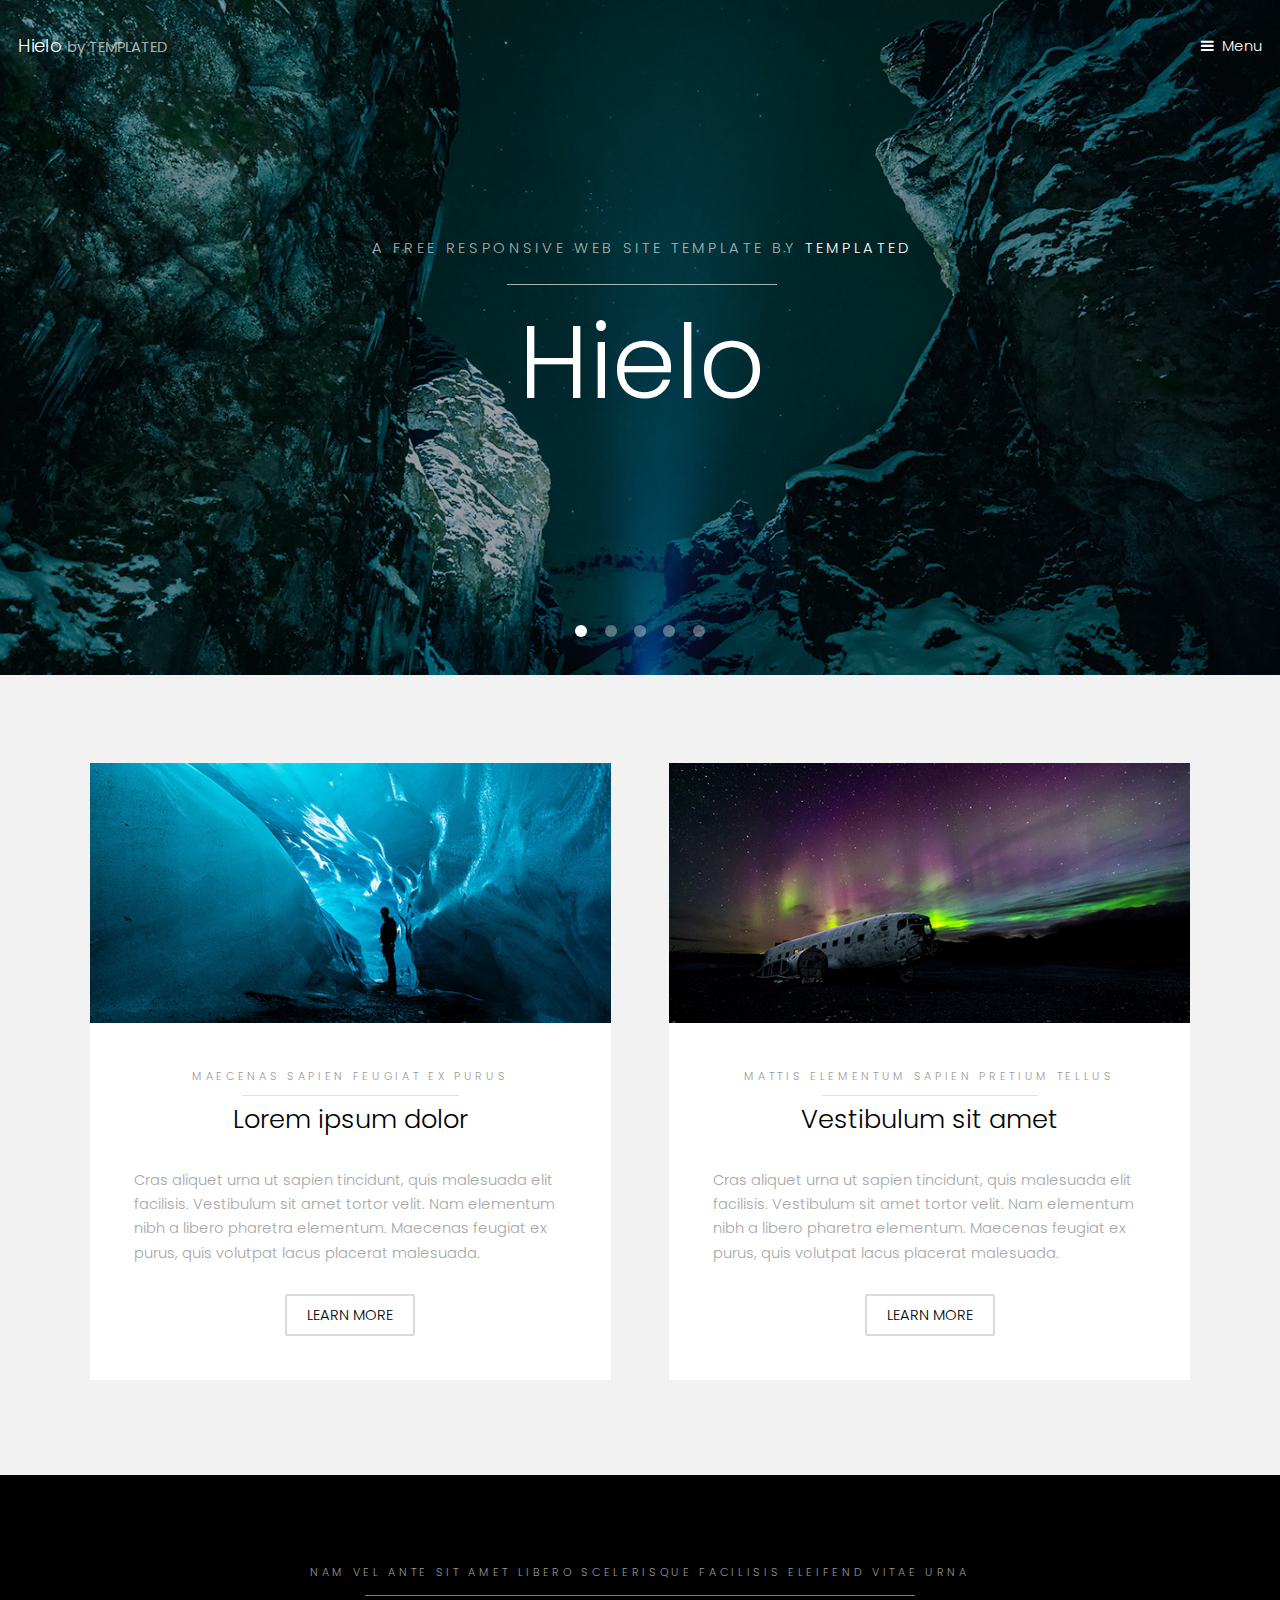
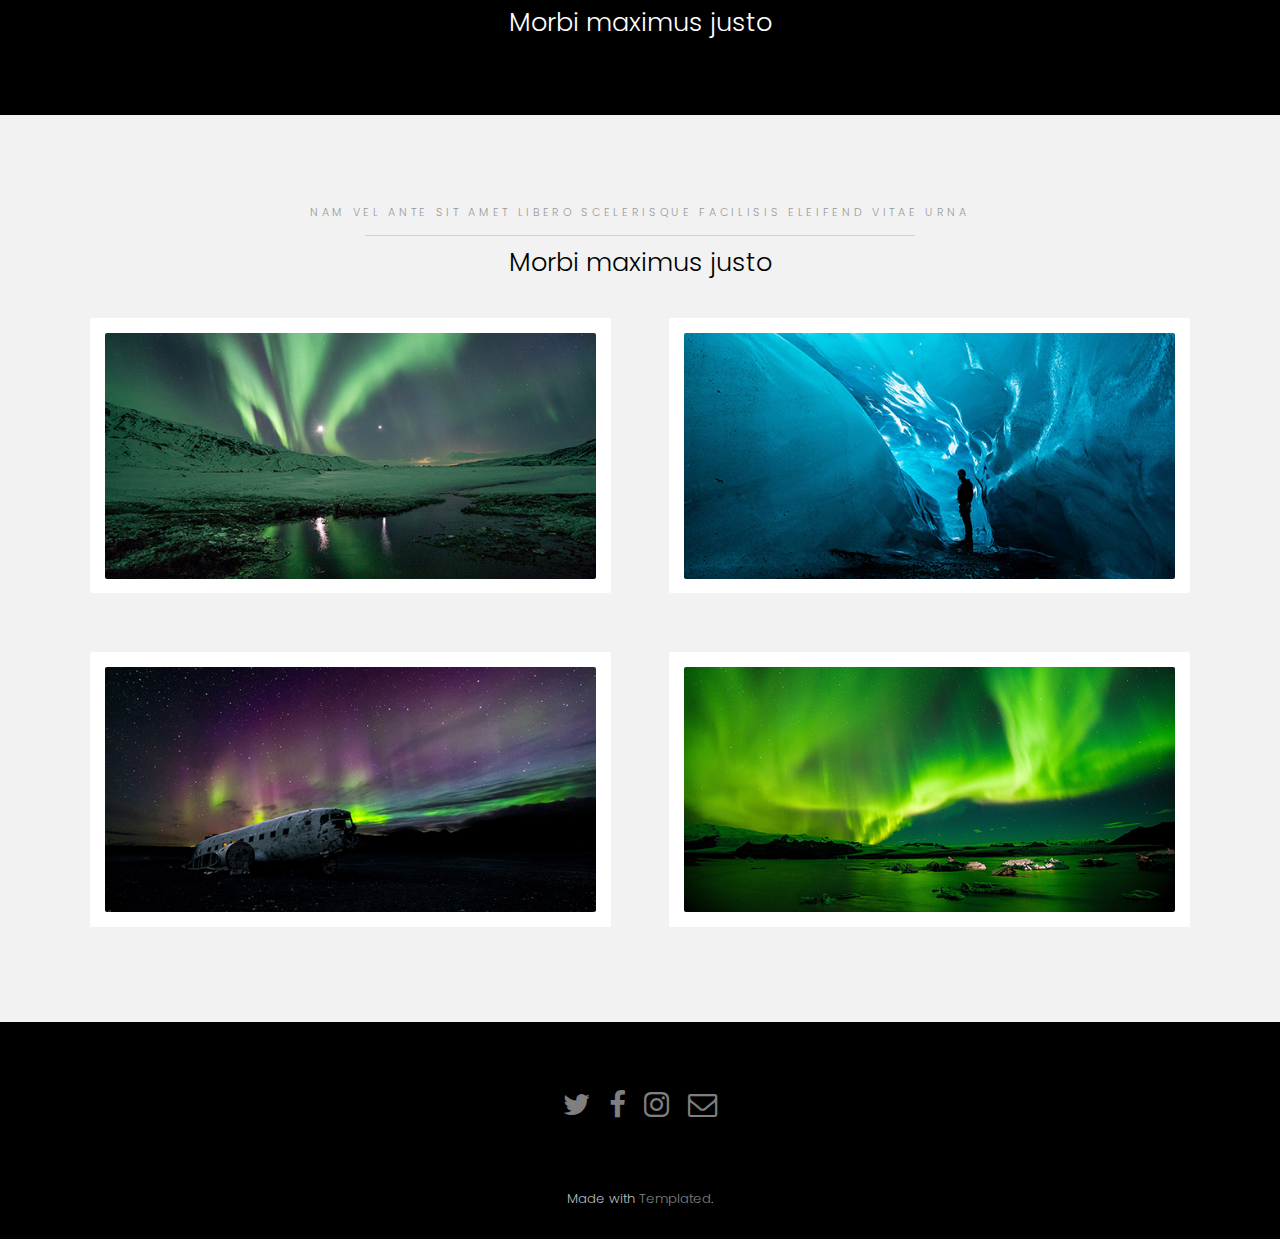
<file: hielo/index.html>
<!DOCTYPE HTML>
<!--
	Hielo by TEMPLATED
	templated.co @templatedco
	Released for free under the Creative Commons Attribution 3.0 license (templated.co/license)
--><html>
	<head>
		<title>Hielo by TEMPLATED</title>
		<meta charset="utf-8">
		<meta name="viewport" content="width=device-width, initial-scale=1">
		<link rel="stylesheet" href="assets/css/main.css">
	</head>
	<body>

		<!-- Header -->
			<header id="header" class="alt">
				<div class="logo"><a href="index.html">Hielo <span>by TEMPLATED</span></a></div>
				<a href="#menu">Menu</a>
			</header>

		<!-- Nav -->
			<nav id="menu">
				<ul class="links">
					<li><a href="index.html">Home</a></li>
					<li><a href="generic.html">Generic</a></li>
					<li><a href="elements.html">Elements</a></li>
				</ul>
			</nav>

		<!-- Banner -->
			<section class="banner full">
				<article>
					<img src="images/slide01.jpg" alt="">
					<div class="inner">
						<header>
							<p>A free responsive web site template by <a href="https://templated.co">TEMPLATED</a></p>
							<h2>Hielo</h2>
						</header>
					</div>
				</article>
				<article>
					<img src="images/slide02.jpg" alt="">
					<div class="inner">
						<header>
							<p>Lorem ipsum dolor sit amet nullam feugiat</p>
							<h2>Magna</h2>
						</header>
					</div>
				</article>
				<article>
					<img src="images/slide03.jpg" alt="">
					<div class="inner">
						<header>
							<p>Sed cursus aliuam veroeros lorem ipsum nullam</p>
							<h2>Tempus</h2>
						</header>
					</div>
				</article>
				<article>
					<img src="images/slide04.jpg" alt="">
					<div class="inner">
						<header>
							<p>Adipiscing lorem ipsum feugiat sed phasellus consequat</p>
							<h2>Etiam</h2>
						</header>
					</div>
				</article>
				<article>
					<img src="images/slide05.jpg" alt="">
					<div class="inner">
						<header>
							<p>Ipsum dolor sed magna veroeros lorem ipsum</p>
							<h2>Adipiscing</h2>
						</header>
					</div>
				</article>
			</section>

		<!-- One -->
			<section id="one" class="wrapper style2">
				<div class="inner">
					<div class="grid-style">

						<div>
							<div class="box">
								<div class="image fit">
									<img src="images/pic02.jpg" alt="">
								</div>
								<div class="content">
									<header class="align-center">
										<p>maecenas sapien feugiat ex purus</p>
										<h2>Lorem ipsum dolor</h2>
									</header>
									<p> Cras aliquet urna ut sapien tincidunt, quis malesuada elit facilisis. Vestibulum sit amet tortor velit. Nam elementum nibh a libero pharetra elementum. Maecenas feugiat ex purus, quis volutpat lacus placerat malesuada.</p>
									<footer class="align-center">
										<a href="#" class="button alt">Learn More</a>
									</footer>
								</div>
							</div>
						</div>

						<div>
							<div class="box">
								<div class="image fit">
									<img src="images/pic03.jpg" alt="">
								</div>
								<div class="content">
									<header class="align-center">
										<p>mattis elementum sapien pretium tellus</p>
										<h2>Vestibulum sit amet</h2>
									</header>
									<p> Cras aliquet urna ut sapien tincidunt, quis malesuada elit facilisis. Vestibulum sit amet tortor velit. Nam elementum nibh a libero pharetra elementum. Maecenas feugiat ex purus, quis volutpat lacus placerat malesuada.</p>
									<footer class="align-center">
										<a href="#" class="button alt">Learn More</a>
									</footer>
								</div>
							</div>
						</div>

					</div>
				</div>
			</section>

		<!-- Two -->
			<section id="two" class="wrapper style3">
				<div class="inner">
					<header class="align-center">
						<p>Nam vel ante sit amet libero scelerisque facilisis eleifend vitae urna</p>
						<h2>Morbi maximus justo</h2>
					</header>
				</div>
			</section>

		<!-- Three -->
			<section id="three" class="wrapper style2">
				<div class="inner">
					<header class="align-center">
						<p class="special">Nam vel ante sit amet libero scelerisque facilisis eleifend vitae urna</p>
						<h2>Morbi maximus justo</h2>
					</header>
					<div class="gallery">
						<div>
							<div class="image fit">
								<a href="#"><img src="images/pic01.jpg" alt=""></a>
							</div>
						</div>
						<div>
							<div class="image fit">
								<a href="#"><img src="images/pic02.jpg" alt=""></a>
							</div>
						</div>
						<div>
							<div class="image fit">
								<a href="#"><img src="images/pic03.jpg" alt=""></a>
							</div>
						</div>
						<div>
							<div class="image fit">
								<a href="#"><img src="images/pic04.jpg" alt=""></a>
							</div>
						</div>
					</div>
				</div>
			</section>


		<!-- Footer -->
			<footer id="footer">
				<div class="container">
					<ul class="icons">
						<li><a href="#" class="icon fa-twitter"><span class="label">Twitter</span></a></li>
						<li><a href="#" class="icon fa-facebook"><span class="label">Facebook</span></a></li>
						<li><a href="#" class="icon fa-instagram"><span class="label">Instagram</span></a></li>
						<li><a href="#" class="icon fa-envelope-o"><span class="label">Email</span></a></li>
					</ul>
				</div>
			</footer>

		<div class="copyright">
			Made with <a href="https://templated.co/">Templated</a>.
		</div>

		<!-- Scripts -->
			<script src="assets/js/jquery.min.js"></script>
			<script src="assets/js/jquery.scrollex.min.js"></script>
			<script src="assets/js/skel.min.js"></script>
			<script src="assets/js/util.js"></script>
			<script src="assets/js/main.js"></script>

	</body>
</html>
</file>
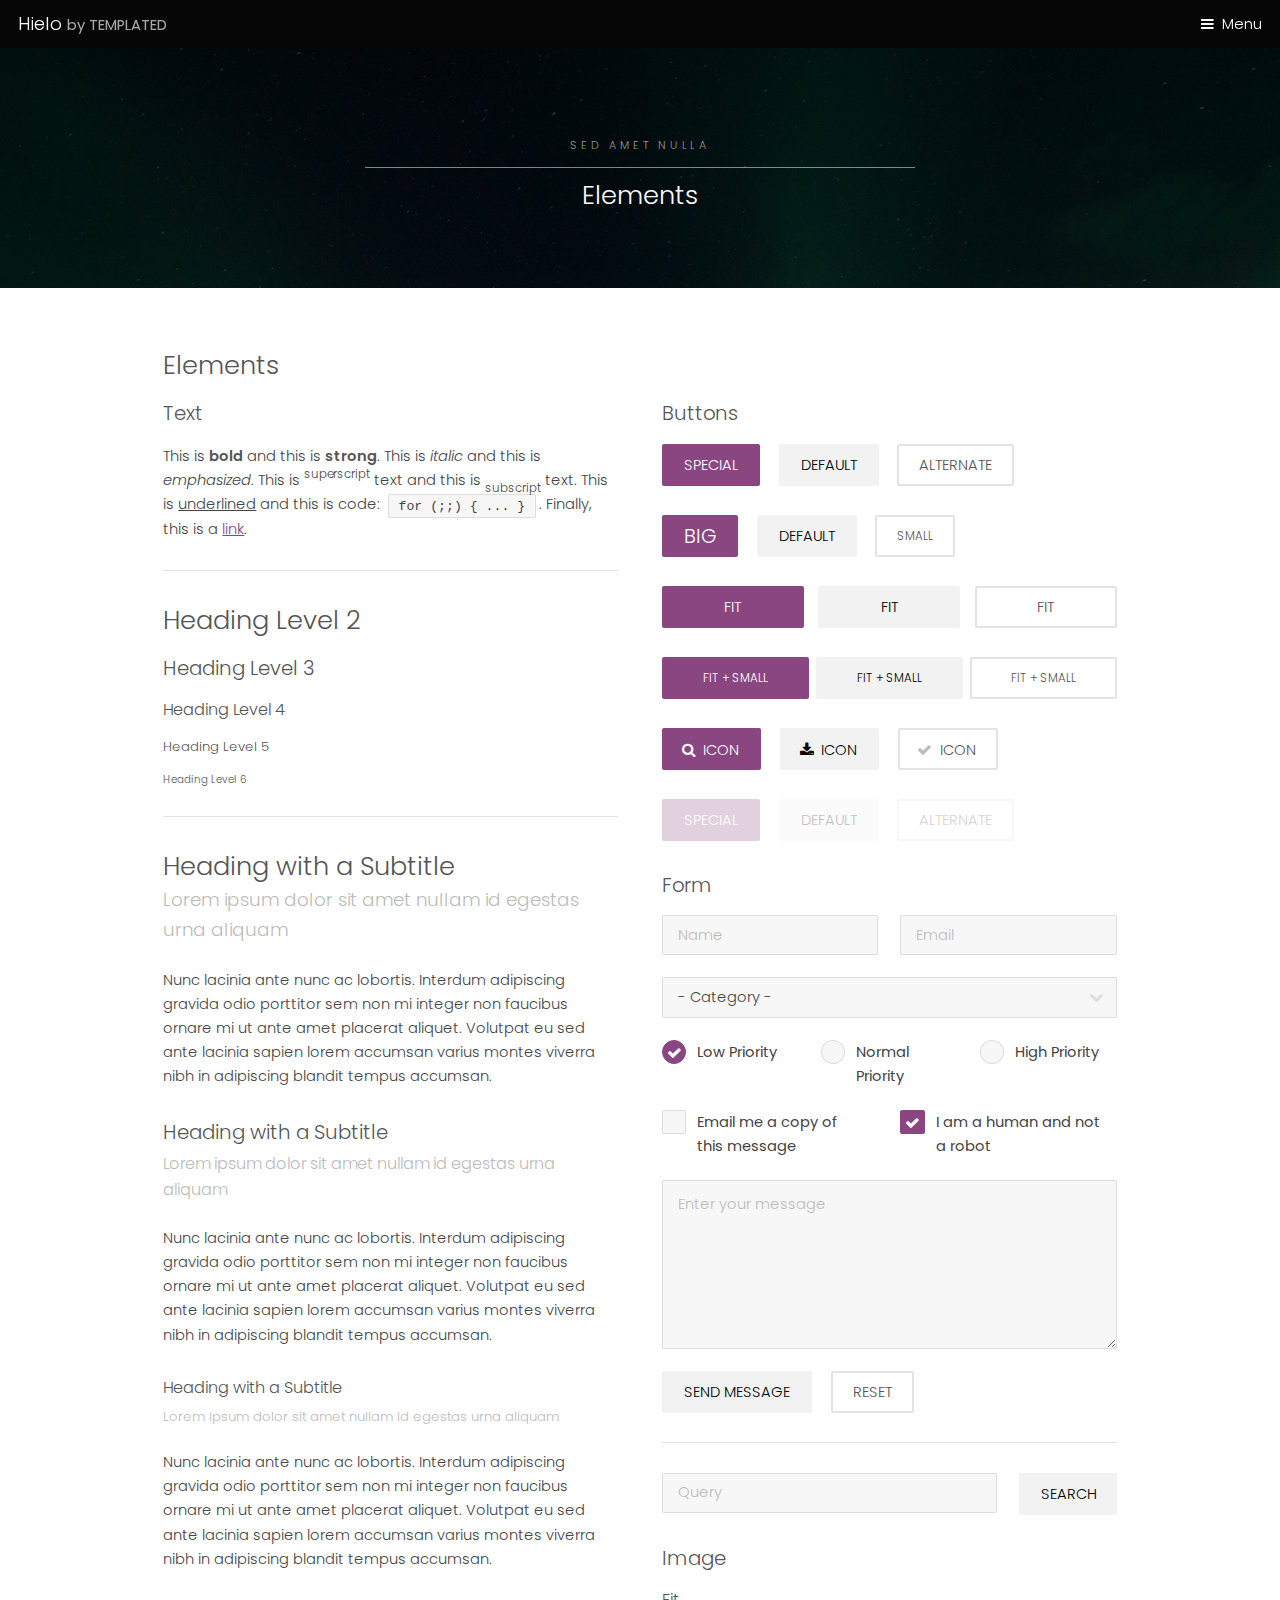
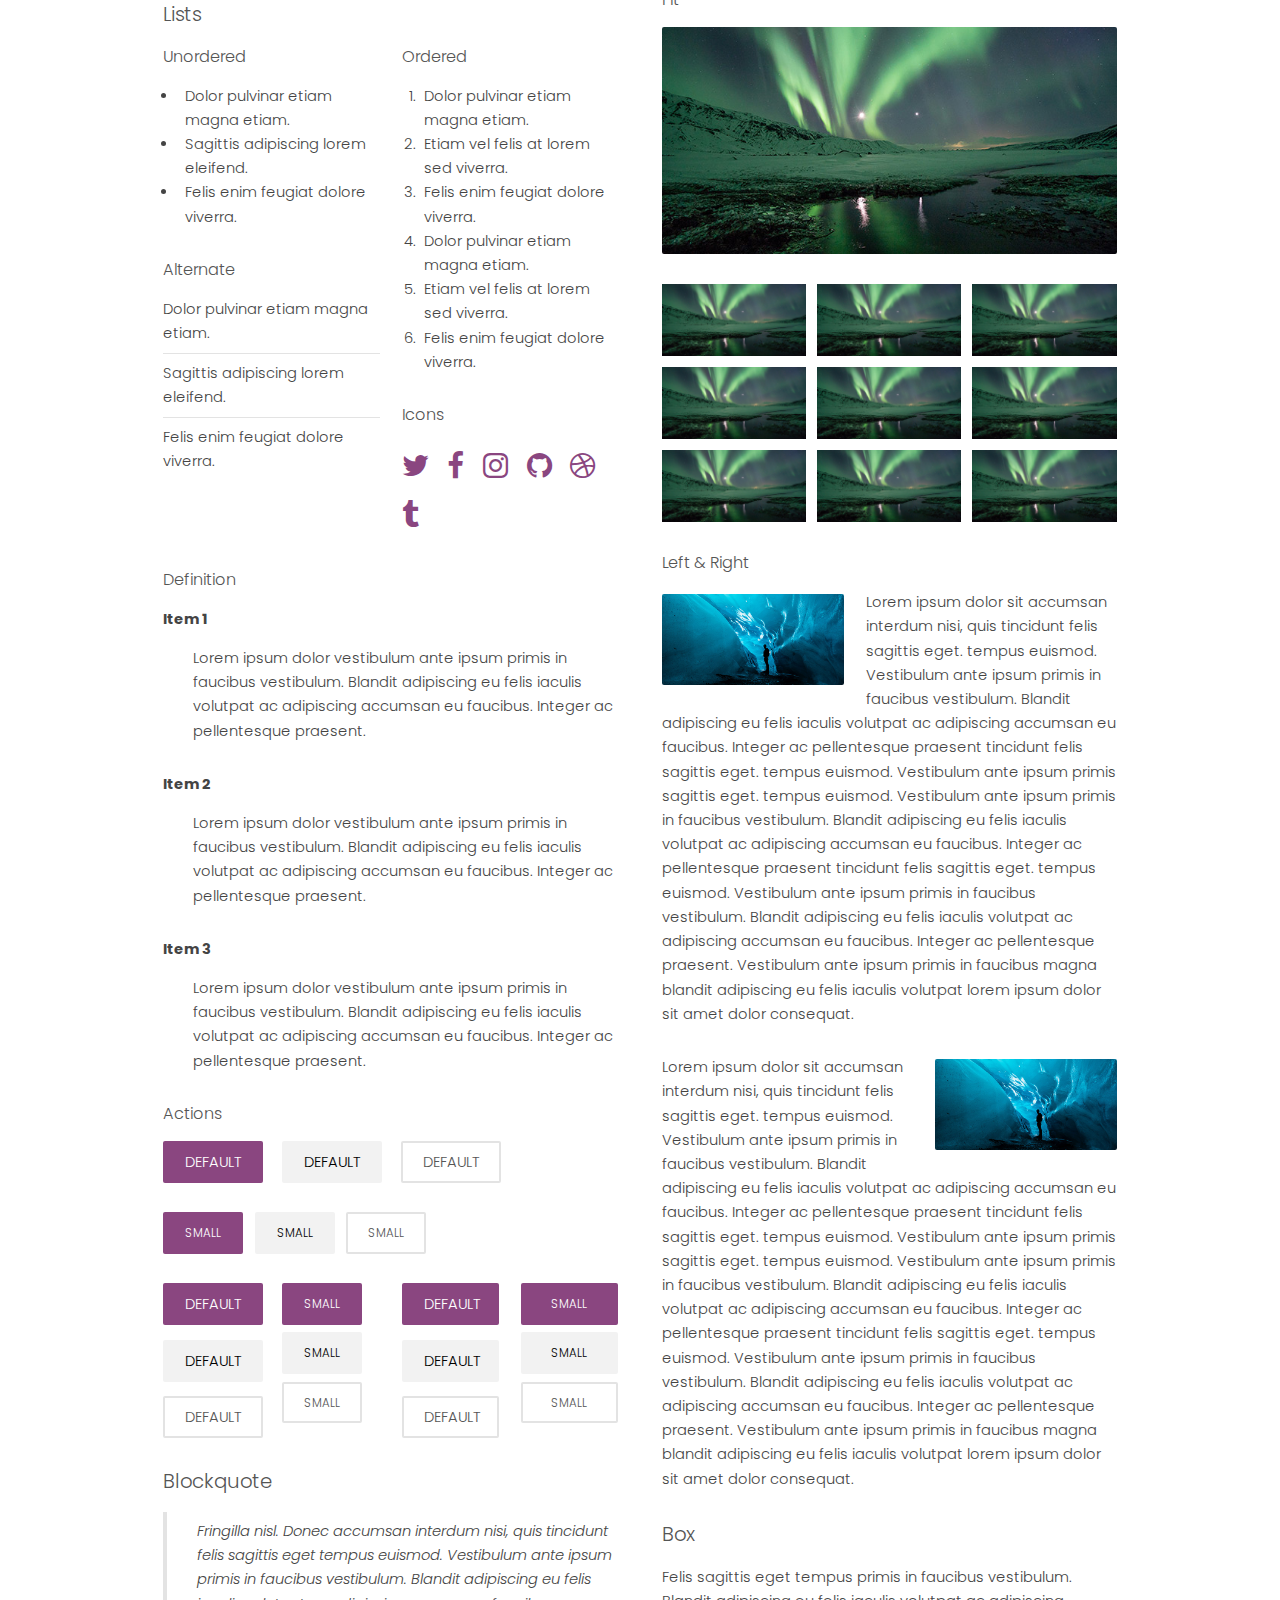
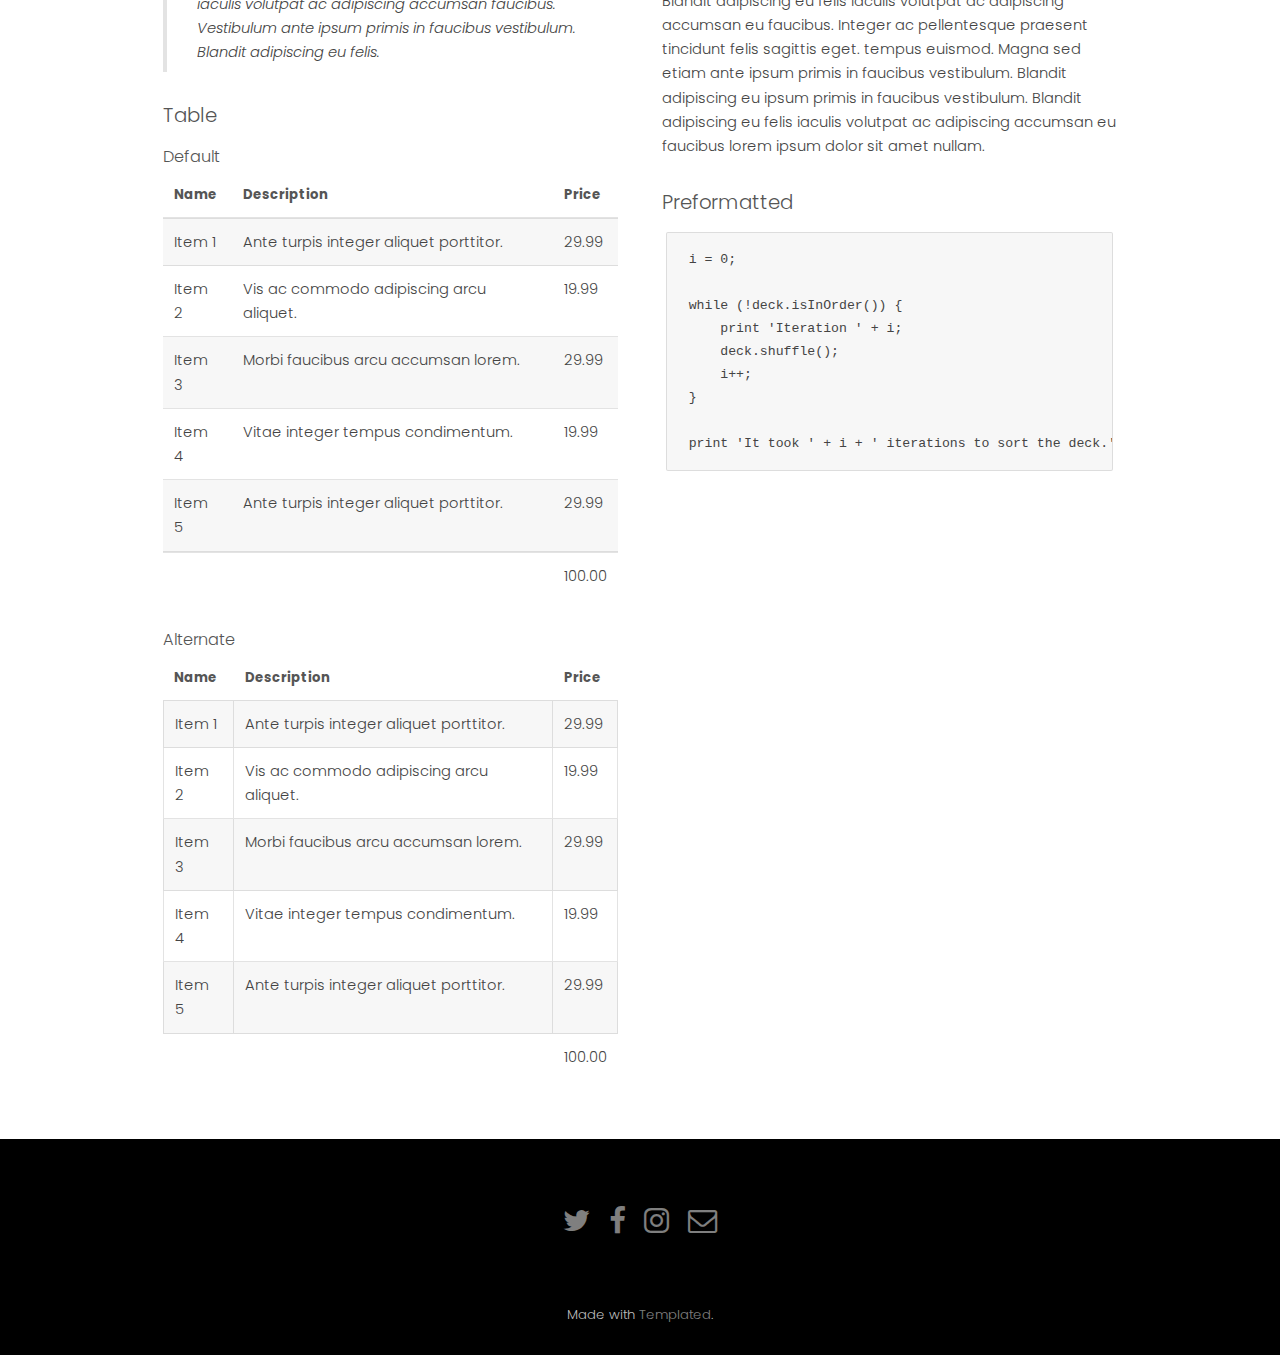
<file: hielo/elements.html>
<!DOCTYPE HTML>
<!--
	Hielo by TEMPLATED
	templated.co @templatedco
	Released for free under the Creative Commons Attribution 3.0 license (templated.co/license)
--><html>
	<head>
		<title>Hielo by TEMPLATED</title>
		<meta charset="utf-8">
		<meta name="viewport" content="width=device-width, initial-scale=1">
		<link rel="stylesheet" href="assets/css/main.css">
	</head>
	<body class="subpage">

		<!-- Header -->
			<header id="header">
				<div class="logo"><a href="index.html">Hielo <span>by TEMPLATED</span></a></div>
				<a href="#menu">Menu</a>
			</header>

		<!-- Nav -->
			<nav id="menu">
				<ul class="links">
					<li><a href="index.html">Home</a></li>
					<li><a href="generic.html">Generic</a></li>
					<li><a href="elements.html">Elements</a></li>
				</ul>
			</nav>

		<!-- One -->
			<section id="One" class="wrapper style3">
				<div class="inner">
					<header class="align-center">
						<p>Sed amet nulla</p>
						<h2>Elements</h2>
					</header>
				</div>
			</section>

		<!-- Main -->
			<div id="main" class="container">

				<!-- Elements -->
					<h2 id="elements">Elements</h2>
					<div class="row 200%">
						<div class="6u 12u$(medium)">

							<!-- Text stuff -->
								<h3>Text</h3>
								<p>This is <b>bold</b> and this is <strong>strong</strong>. This is <i>italic</i> and this is <em>emphasized</em>.
								This is <sup>superscript</sup> text and this is <sub>subscript</sub> text.
								This is <u>underlined</u> and this is code: <code>for (;;) { ... }</code>.
								Finally, this is a <a href="#">link</a>.</p>
								<hr>
								<h2>Heading Level 2</h2>
								<h3>Heading Level 3</h3>
								<h4>Heading Level 4</h4>
								<h5>Heading Level 5</h5>
								<h6>Heading Level 6</h6>
								<hr>
								<header>
									<h2>Heading with a Subtitle</h2>
									<p>Lorem ipsum dolor sit amet nullam id egestas urna aliquam</p>
								</header>
								<p>Nunc lacinia ante nunc ac lobortis. Interdum adipiscing gravida odio porttitor sem non mi integer non faucibus ornare mi ut ante amet placerat aliquet. Volutpat eu sed ante lacinia sapien lorem accumsan varius montes viverra nibh in adipiscing blandit tempus accumsan.</p>
								<header>
									<h3>Heading with a Subtitle</h3>
									<p>Lorem ipsum dolor sit amet nullam id egestas urna aliquam</p>
								</header>
								<p>Nunc lacinia ante nunc ac lobortis. Interdum adipiscing gravida odio porttitor sem non mi integer non faucibus ornare mi ut ante amet placerat aliquet. Volutpat eu sed ante lacinia sapien lorem accumsan varius montes viverra nibh in adipiscing blandit tempus accumsan.</p>
								<header>
									<h4>Heading with a Subtitle</h4>
									<p>Lorem ipsum dolor sit amet nullam id egestas urna aliquam</p>
								</header>
								<p>Nunc lacinia ante nunc ac lobortis. Interdum adipiscing gravida odio porttitor sem non mi integer non faucibus ornare mi ut ante amet placerat aliquet. Volutpat eu sed ante lacinia sapien lorem accumsan varius montes viverra nibh in adipiscing blandit tempus accumsan.</p>

							<!-- Lists -->
								<h3>Lists</h3>
								<div class="row">
									<div class="6u 12u$(small)">

										<h4>Unordered</h4>
										<ul>
											<li>Dolor pulvinar etiam magna etiam.</li>
											<li>Sagittis adipiscing lorem eleifend.</li>
											<li>Felis enim feugiat dolore viverra.</li>
										</ul>

										<h4>Alternate</h4>
										<ul class="alt">
											<li>Dolor pulvinar etiam magna etiam.</li>
											<li>Sagittis adipiscing lorem eleifend.</li>
											<li>Felis enim feugiat dolore viverra.</li>
										</ul>

									</div>
									<div class="6u$ 12u$(small)">

										<h4>Ordered</h4>
										<ol>
											<li>Dolor pulvinar etiam magna etiam.</li>
											<li>Etiam vel felis at lorem sed viverra.</li>
											<li>Felis enim feugiat dolore viverra.</li>
											<li>Dolor pulvinar etiam magna etiam.</li>
											<li>Etiam vel felis at lorem sed viverra.</li>
											<li>Felis enim feugiat dolore viverra.</li>
										</ol>

										<h4>Icons</h4>
										<ul class="icons">
											<li><a href="#" class="icon fa-twitter"><span class="label">Twitter</span></a></li>
											<li><a href="#" class="icon fa-facebook"><span class="label">Facebook</span></a></li>
											<li><a href="#" class="icon fa-instagram"><span class="label">Instagram</span></a></li>
											<li><a href="#" class="icon fa-github"><span class="label">Github</span></a></li>
											<li><a href="#" class="icon fa-dribbble"><span class="label">Dribbble</span></a></li>
											<li><a href="#" class="icon fa-tumblr"><span class="label">Tumblr</span></a></li>
										</ul>

									</div>
								</div>
								<h4>Definition</h4>
								<dl>
									<dt>Item 1</dt>
									<dd>
										<p>Lorem ipsum dolor vestibulum ante ipsum primis in faucibus vestibulum. Blandit adipiscing eu felis iaculis volutpat ac adipiscing accumsan eu faucibus. Integer ac pellentesque praesent.</p>
									</dd>
									<dt>Item 2</dt>
									<dd>
										<p>Lorem ipsum dolor vestibulum ante ipsum primis in faucibus vestibulum. Blandit adipiscing eu felis iaculis volutpat ac adipiscing accumsan eu faucibus. Integer ac pellentesque praesent.</p>
									</dd>
									<dt>Item 3</dt>
									<dd>
										<p>Lorem ipsum dolor vestibulum ante ipsum primis in faucibus vestibulum. Blandit adipiscing eu felis iaculis volutpat ac adipiscing accumsan eu faucibus. Integer ac pellentesque praesent.</p>
									</dd>
								</dl>

								<h4>Actions</h4>
								<ul class="actions">
									<li><a href="#" class="button special">Default</a></li>
									<li><a href="#" class="button">Default</a></li>
									<li><a href="#" class="button alt">Default</a></li>
								</ul>
								<ul class="actions small">
									<li><a href="#" class="button special small">Small</a></li>
									<li><a href="#" class="button small">Small</a></li>
									<li><a href="#" class="button alt small">Small</a></li>
								</ul>
								<div class="row">
									<div class="3u 12u$(small)">
										<ul class="actions vertical">
											<li><a href="#" class="button special">Default</a></li>
											<li><a href="#" class="button">Default</a></li>
											<li><a href="#" class="button alt">Default</a></li>
										</ul>
									</div>
									<div class="3u 12u$(small)">
										<ul class="actions vertical small">
											<li><a href="#" class="button special small">Small</a></li>
											<li><a href="#" class="button small">Small</a></li>
											<li><a href="#" class="button alt small">Small</a></li>
										</ul>
									</div>
									<div class="3u 12u$(small)">
										<ul class="actions vertical">
											<li><a href="#" class="button special fit">Default</a></li>
											<li><a href="#" class="button fit">Default</a></li>
											<li><a href="#" class="button alt fit">Default</a></li>
										</ul>
									</div>
									<div class="3u$ 12u$(small)">
										<ul class="actions vertical small">
											<li><a href="#" class="button special small fit">Small</a></li>
											<li><a href="#" class="button small fit">Small</a></li>
											<li><a href="#" class="button alt small fit">Small</a></li>
										</ul>
									</div>
								</div>

							<!-- Blockquote -->
								<h3>Blockquote</h3>
								<blockquote>Fringilla nisl. Donec accumsan interdum nisi, quis tincidunt felis sagittis eget tempus euismod. Vestibulum ante ipsum primis in faucibus vestibulum. Blandit adipiscing eu felis iaculis volutpat ac adipiscing accumsan faucibus. Vestibulum ante ipsum primis in faucibus vestibulum. Blandit adipiscing eu felis.</blockquote>

							<!-- Table -->
								<h3>Table</h3>

								<h4>Default</h4>
								<div class="table-wrapper">
									<table>
										<thead>
											<tr>
												<th>Name</th>
												<th>Description</th>
												<th>Price</th>
											</tr>
										</thead>
										<tbody>
											<tr>
												<td>Item 1</td>
												<td>Ante turpis integer aliquet porttitor.</td>
												<td>29.99</td>
											</tr>
											<tr>
												<td>Item 2</td>
												<td>Vis ac commodo adipiscing arcu aliquet.</td>
												<td>19.99</td>
											</tr>
											<tr>
												<td>Item 3</td>
												<td> Morbi faucibus arcu accumsan lorem.</td>
												<td>29.99</td>
											</tr>
											<tr>
												<td>Item 4</td>
												<td>Vitae integer tempus condimentum.</td>
												<td>19.99</td>
											</tr>
											<tr>
												<td>Item 5</td>
												<td>Ante turpis integer aliquet porttitor.</td>
												<td>29.99</td>
											</tr>
										</tbody>
										<tfoot>
											<tr>
												<td colspan="2"></td>
												<td>100.00</td>
											</tr>
										</tfoot>
									</table>
								</div>

								<h4>Alternate</h4>
								<div class="table-wrapper">
									<table class="alt">
										<thead>
											<tr>
												<th>Name</th>
												<th>Description</th>
												<th>Price</th>
											</tr>
										</thead>
										<tbody>
											<tr>
												<td>Item 1</td>
												<td>Ante turpis integer aliquet porttitor.</td>
												<td>29.99</td>
											</tr>
											<tr>
												<td>Item 2</td>
												<td>Vis ac commodo adipiscing arcu aliquet.</td>
												<td>19.99</td>
											</tr>
											<tr>
												<td>Item 3</td>
												<td> Morbi faucibus arcu accumsan lorem.</td>
												<td>29.99</td>
											</tr>
											<tr>
												<td>Item 4</td>
												<td>Vitae integer tempus condimentum.</td>
												<td>19.99</td>
											</tr>
											<tr>
												<td>Item 5</td>
												<td>Ante turpis integer aliquet porttitor.</td>
												<td>29.99</td>
											</tr>
										</tbody>
										<tfoot>
											<tr>
												<td colspan="2"></td>
												<td>100.00</td>
											</tr>
										</tfoot>
									</table>
								</div>

						</div>
						<div class="6u$ 12u$(medium)">

							<!-- Buttons -->
								<h3>Buttons</h3>
								<ul class="actions">
									<li><a href="#" class="button special">Special</a></li>
									<li><a href="#" class="button">Default</a></li>
									<li><a href="#" class="button alt">Alternate</a></li>
								</ul>
								<ul class="actions">
									<li><a href="#" class="button special big">Big</a></li>
									<li><a href="#" class="button">Default</a></li>
									<li><a href="#" class="button alt small">Small</a></li>
								</ul>
								<ul class="actions fit">
									<li><a href="#" class="button special fit">Fit</a></li>
									<li><a href="#" class="button fit">Fit</a></li>
									<li><a href="#" class="button alt fit">Fit</a></li>
								</ul>
								<ul class="actions fit small">
									<li><a href="#" class="button special fit small">Fit + Small</a></li>
									<li><a href="#" class="button fit small">Fit + Small</a></li>
									<li><a href="#" class="button alt fit small">Fit + Small</a></li>
								</ul>
								<ul class="actions">
									<li><a href="#" class="button special icon fa-search">Icon</a></li>
									<li><a href="#" class="button icon fa-download">Icon</a></li>
									<li><a href="#" class="button alt icon fa-check">Icon</a></li>
								</ul>
								<ul class="actions">
									<li><span class="button special disabled">Special</span></li>
									<li><span class="button disabled">Default</span></li>
									<li><span class="button alt disabled">Alternate</span></li>
								</ul>

							<!-- Form -->
								<h3>Form</h3>

								<form method="post" action="#">
									<div class="row uniform">
										<div class="6u 12u$(xsmall)">
											<input type="text" name="name" id="name" value="" placeholder="Name">
										</div>
										<div class="6u$ 12u$(xsmall)">
											<input type="email" name="email" id="email" value="" placeholder="Email">
										</div>
										<!-- Break -->
										<div class="12u$">
											<div class="select-wrapper">
												<select name="category" id="category">
													<option value="">- Category -</option>
													<option value="1">Manufacturing</option>
													<option value="1">Shipping</option>
													<option value="1">Administration</option>
													<option value="1">Human Resources</option>
												</select>
											</div>
										</div>
										<!-- Break -->
										<div class="4u 12u$(small)">
											<input type="radio" id="priority-low" name="priority" checked>
											<label for="priority-low">Low Priority</label>
										</div>
										<div class="4u 12u$(small)">
											<input type="radio" id="priority-normal" name="priority">
											<label for="priority-normal">Normal Priority</label>
										</div>
										<div class="4u$ 12u$(small)">
											<input type="radio" id="priority-high" name="priority">
											<label for="priority-high">High Priority</label>
										</div>
										<!-- Break -->
										<div class="6u 12u$(small)">
											<input type="checkbox" id="copy" name="copy">
											<label for="copy">Email me a copy of this message</label>
										</div>
										<div class="6u$ 12u$(small)">
											<input type="checkbox" id="human" name="human" checked>
											<label for="human">I am a human and not a robot</label>
										</div>
										<!-- Break -->
										<div class="12u$">
											<textarea name="message" id="message" placeholder="Enter your message" rows="6"></textarea>
										</div>
										<!-- Break -->
										<div class="12u$">
											<ul class="actions">
												<li><input type="submit" value="Send Message"></li>
												<li><input type="reset" value="Reset" class="alt"></li>
											</ul>
										</div>
									</div>
								</form>

								<hr>

								<form method="post" action="#">
									<div class="row uniform">
										<div class="9u 12u$(small)">
											<input type="text" name="query" id="query" value="" placeholder="Query">
										</div>
										<div class="3u$ 12u$(small)">
											<input type="submit" value="Search" class="fit">
										</div>
									</div>
								</form>

							<!-- Image -->
								<h3>Image</h3>

								<h4>Fit</h4>
								<span class="image fit"><img src="images/pic01.jpg" alt=""></span>
								<div class="box alt">
									<div class="row 50% uniform">
										<div class="4u"><span class="image fit"><img src="images/pic01.jpg" alt=""></span></div>
										<div class="4u"><span class="image fit"><img src="images/pic01.jpg" alt=""></span></div>
										<div class="4u$"><span class="image fit"><img src="images/pic01.jpg" alt=""></span></div>
										<!-- Break -->
										<div class="4u"><span class="image fit"><img src="images/pic01.jpg" alt=""></span></div>
										<div class="4u"><span class="image fit"><img src="images/pic01.jpg" alt=""></span></div>
										<div class="4u$"><span class="image fit"><img src="images/pic01.jpg" alt=""></span></div>
										<!-- Break -->
										<div class="4u"><span class="image fit"><img src="images/pic01.jpg" alt=""></span></div>
										<div class="4u"><span class="image fit"><img src="images/pic01.jpg" alt=""></span></div>
										<div class="4u$"><span class="image fit"><img src="images/pic01.jpg" alt=""></span></div>
									</div>
								</div>

								<h4>Left &amp; Right</h4>
								<p><span class="image left"><img src="images/pic02.jpg" alt=""></span>Lorem ipsum dolor sit accumsan interdum nisi, quis tincidunt felis sagittis eget. tempus euismod. Vestibulum ante ipsum primis in faucibus vestibulum. Blandit adipiscing eu felis iaculis volutpat ac adipiscing accumsan eu faucibus. Integer ac pellentesque praesent tincidunt felis sagittis eget. tempus euismod. Vestibulum ante ipsum primis sagittis eget. tempus euismod. Vestibulum ante ipsum primis in faucibus vestibulum. Blandit adipiscing eu felis iaculis volutpat ac adipiscing accumsan eu faucibus. Integer ac pellentesque praesent tincidunt felis sagittis eget. tempus euismod. Vestibulum ante ipsum primis in faucibus vestibulum. Blandit adipiscing eu felis iaculis volutpat ac adipiscing accumsan eu faucibus. Integer ac pellentesque praesent. Vestibulum ante ipsum primis in faucibus magna blandit adipiscing eu felis iaculis volutpat lorem ipsum dolor sit amet dolor consequat.</p>
								<p><span class="image right"><img src="images/pic02.jpg" alt=""></span>Lorem ipsum dolor sit accumsan interdum nisi, quis tincidunt felis sagittis eget. tempus euismod. Vestibulum ante ipsum primis in faucibus vestibulum. Blandit adipiscing eu felis iaculis volutpat ac adipiscing accumsan eu faucibus. Integer ac pellentesque praesent tincidunt felis sagittis eget. tempus euismod. Vestibulum ante ipsum primis sagittis eget. tempus euismod. Vestibulum ante ipsum primis in faucibus vestibulum. Blandit adipiscing eu felis iaculis volutpat ac adipiscing accumsan eu faucibus. Integer ac pellentesque praesent tincidunt felis sagittis eget. tempus euismod. Vestibulum ante ipsum primis in faucibus vestibulum. Blandit adipiscing eu felis iaculis volutpat ac adipiscing accumsan eu faucibus. Integer ac pellentesque praesent. Vestibulum ante ipsum primis in faucibus magna blandit adipiscing eu felis iaculis volutpat lorem ipsum dolor sit amet dolor consequat.</p>

							<!-- Box -->
								<h3>Box</h3>
								<div class="box">
									<p>Felis sagittis eget tempus primis in faucibus vestibulum. Blandit adipiscing eu felis iaculis volutpat ac adipiscing accumsan eu faucibus. Integer ac pellentesque praesent tincidunt felis sagittis eget. tempus euismod. Magna sed etiam ante ipsum primis in faucibus vestibulum. Blandit adipiscing eu ipsum primis in faucibus vestibulum. Blandit adipiscing eu felis iaculis volutpat ac adipiscing accumsan eu faucibus lorem ipsum dolor sit amet nullam.</p>
								</div>

							<!-- Preformatted Code -->
								<h3>Preformatted</h3>
								<pre><code>i = 0;

while (!deck.isInOrder()) {
    print 'Iteration ' + i;
    deck.shuffle();
    i++;
}

print 'It took ' + i + ' iterations to sort the deck.';
</code></pre>

						</div>
					</div>

			</div>

		<!-- Footer -->
			<footer id="footer">
				<div class="container">
					<ul class="icons">
						<li><a href="#" class="icon fa-twitter"><span class="label">Twitter</span></a></li>
						<li><a href="#" class="icon fa-facebook"><span class="label">Facebook</span></a></li>
						<li><a href="#" class="icon fa-instagram"><span class="label">Instagram</span></a></li>
						<li><a href="#" class="icon fa-envelope-o"><span class="label">Email</span></a></li>
					</ul>
				</div>
			</footer>

		<div class="copyright">
			Made with <a href="https://templated.co/">Templated</a>.
		</div>

		<!-- Scripts -->
			<script src="assets/js/jquery.min.js"></script>
			<script src="assets/js/jquery.scrollex.min.js"></script>
			<script src="assets/js/skel.min.js"></script>
			<script src="assets/js/util.js"></script>
			<script src="assets/js/main.js"></script>

	</body>
</html>
</file>
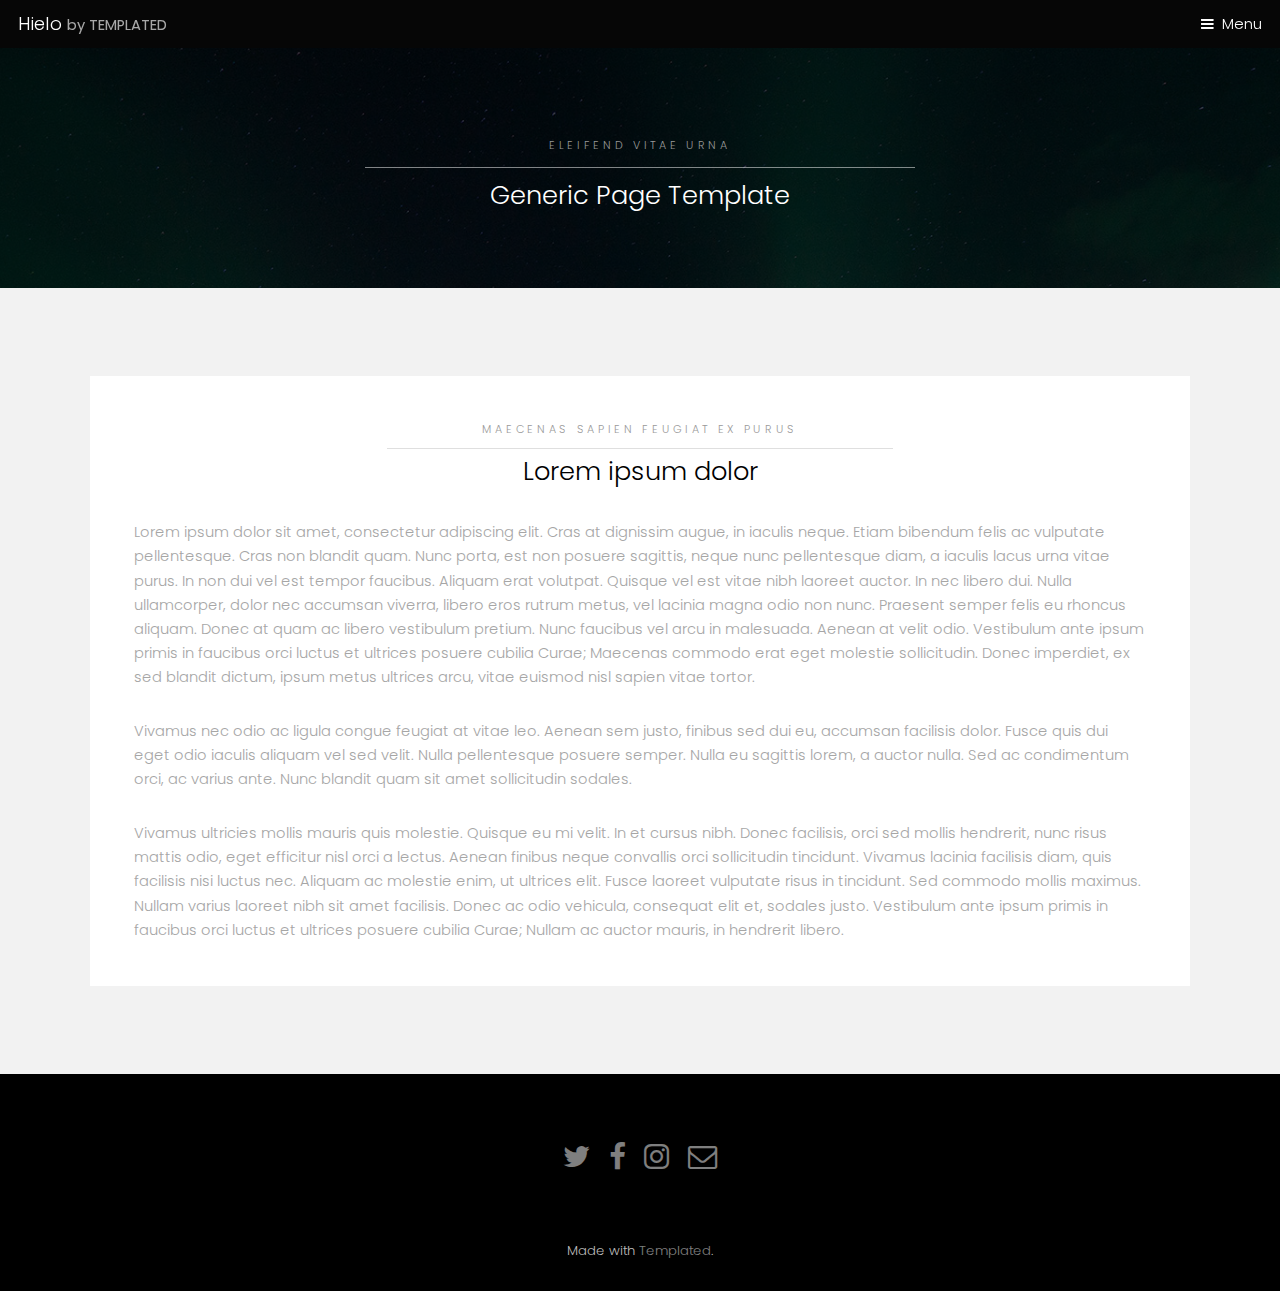
<file: hielo/generic.html>
<!DOCTYPE HTML>
<!--
	Hielo by TEMPLATED
	templated.co @templatedco
	Released for free under the Creative Commons Attribution 3.0 license (templated.co/license)
--><html>
	<head>
		<title>Hielo by TEMPLATED</title>
		<meta charset="utf-8">
		<meta name="viewport" content="width=device-width, initial-scale=1">
		<link rel="stylesheet" href="assets/css/main.css">
	</head>
	<body class="subpage">

		<!-- Header -->
			<header id="header">
				<div class="logo"><a href="index.html">Hielo <span>by TEMPLATED</span></a></div>
				<a href="#menu">Menu</a>
			</header>

		<!-- Nav -->
			<nav id="menu">
				<ul class="links">
					<li><a href="index.html">Home</a></li>
					<li><a href="generic.html">Generic</a></li>
					<li><a href="elements.html">Elements</a></li>
				</ul>
			</nav>

		<!-- One -->
			<section id="One" class="wrapper style3">
				<div class="inner">
					<header class="align-center">
						<p>Eleifend vitae urna</p>
						<h2>Generic Page Template</h2>
					</header>
				</div>
			</section>

		<!-- Two -->
			<section id="two" class="wrapper style2">
				<div class="inner">
					<div class="box">
						<div class="content">
							<header class="align-center">
								<p>maecenas sapien feugiat ex purus</p>
								<h2>Lorem ipsum dolor</h2>
							</header>
							<p>Lorem ipsum dolor sit amet, consectetur adipiscing elit. Cras at dignissim augue, in iaculis neque. Etiam bibendum felis ac vulputate pellentesque. Cras non blandit quam. Nunc porta, est non posuere sagittis, neque nunc pellentesque diam, a iaculis lacus urna vitae purus. In non dui vel est tempor faucibus. Aliquam erat volutpat. Quisque vel est vitae nibh laoreet auctor. In nec libero dui. Nulla ullamcorper, dolor nec accumsan viverra, libero eros rutrum metus, vel lacinia magna odio non nunc. Praesent semper felis eu rhoncus aliquam. Donec at quam ac libero vestibulum pretium. Nunc faucibus vel arcu in malesuada. Aenean at velit odio. Vestibulum ante ipsum primis in faucibus orci luctus et ultrices posuere cubilia Curae; Maecenas commodo erat eget molestie sollicitudin. Donec imperdiet, ex sed blandit dictum, ipsum metus ultrices arcu, vitae euismod nisl sapien vitae tortor.</p>

							<p>Vivamus nec odio ac ligula congue feugiat at vitae leo. Aenean sem justo, finibus sed dui eu, accumsan facilisis dolor. Fusce quis dui eget odio iaculis aliquam vel sed velit. Nulla pellentesque posuere semper. Nulla eu sagittis lorem, a auctor nulla. Sed ac condimentum orci, ac varius ante. Nunc blandit quam sit amet sollicitudin sodales.</p>

							<p>Vivamus ultricies mollis mauris quis molestie. Quisque eu mi velit. In et cursus nibh. Donec facilisis, orci sed mollis hendrerit, nunc risus mattis odio, eget efficitur nisl orci a lectus. Aenean finibus neque convallis orci sollicitudin tincidunt. Vivamus lacinia facilisis diam, quis facilisis nisi luctus nec. Aliquam ac molestie enim, ut ultrices elit. Fusce laoreet vulputate risus in tincidunt. Sed commodo mollis maximus. Nullam varius laoreet nibh sit amet facilisis. Donec ac odio vehicula, consequat elit et, sodales justo. Vestibulum ante ipsum primis in faucibus orci luctus et ultrices posuere cubilia Curae; Nullam ac auctor mauris, in hendrerit libero. </p>
						</div>
					</div>
				</div>
			</section>

		<!-- Footer -->
			<footer id="footer">
				<div class="container">
					<ul class="icons">
						<li><a href="#" class="icon fa-twitter"><span class="label">Twitter</span></a></li>
						<li><a href="#" class="icon fa-facebook"><span class="label">Facebook</span></a></li>
						<li><a href="#" class="icon fa-instagram"><span class="label">Instagram</span></a></li>
						<li><a href="#" class="icon fa-envelope-o"><span class="label">Email</span></a></li>
					</ul>
				</div>
			</footer>

		<div class="copyright">
			Made with <a href="https://templated.co/">Templated</a>.
		</div>

		<!-- Scripts -->
			<script src="assets/js/jquery.min.js"></script>
			<script src="assets/js/jquery.scrollex.min.js"></script>
			<script src="assets/js/skel.min.js"></script>
			<script src="assets/js/util.js"></script>
			<script src="assets/js/main.js"></script>

	</body>
</html>
</file>
<file: hielo/assets/css/main.css>
@charset "UTF-8";
@import url(font-awesome.min.css);
@import url("https://fonts.googleapis.com/css?family=Poppins:300,400,500,600,700");

/*
	Hielo by TEMPLATED
	templated.co @templatedco
	Released for free under the Creative Commons Attribution 3.0 license (templated.co/license)
*/

/* Reset */

	html, body, div, span, applet, object, iframe, h1, h2, h3, h4, h5, h6, p, blockquote, pre, a, abbr, acronym, address, big, cite, code, del, dfn, em, img, ins, kbd, q, s, samp, small, strike, strong, sub, sup, tt, var, b, u, i, center, dl, dt, dd, ol, ul, li, fieldset, form, label, legend, table, caption, tbody, tfoot, thead, tr, th, td, article, aside, canvas, details, embed, figure, figcaption, footer, header, hgroup, menu, nav, output, ruby, section, summary, time, mark, audio, video {
		margin: 0;
		padding: 0;
		border: 0;
		font-size: 100%;
		font: inherit;
		vertical-align: baseline;
	}

	article, aside, details, figcaption, figure, footer, header, hgroup, menu, nav, section {
		display: block;
	}

	body {
		line-height: 1;
	}

	ol, ul {
		list-style: none;
	}

	blockquote, q {
		quotes: none;
	}

	blockquote:before, blockquote:after, q:before, q:after {
		content: '';
		content: none;
	}

	table {
		border-collapse: collapse;
		border-spacing: 0;
	}

	body {
		-webkit-text-size-adjust: none;
	}

/* Box Model */

	*, *:before, *:after {
		-moz-box-sizing: border-box;
		-webkit-box-sizing: border-box;
		box-sizing: border-box;
	}

/* Containers */

	.container {
		margin-left: auto;
		margin-right: auto;
	}

	.container.\31 25\25 {
		width: 100%;
		max-width: 100rem;
		min-width: 80rem;
	}

	.container.\37 5\25 {
		width: 60rem;
	}

	.container.\35 0\25 {
		width: 40rem;
	}

	.container.\32 5\25 {
		width: 20rem;
	}

	.container {
		width: 80rem;
	}

	@media screen and (max-width: 1680px) {

		.container.\31 25\25 {
			width: 100%;
			max-width: 100rem;
			min-width: 80rem;
		}

		.container.\37 5\25 {
			width: 60rem;
		}

		.container.\35 0\25 {
			width: 40rem;
		}

		.container.\32 5\25 {
			width: 20rem;
		}

		.container {
			width: 80rem;
		}

	}

	@media screen and (max-width: 1280px) {

		.container.\31 25\25 {
			width: 100%;
			max-width: 81.25rem;
			min-width: 65rem;
		}

		.container.\37 5\25 {
			width: 48.75rem;
		}

		.container.\35 0\25 {
			width: 32.5rem;
		}

		.container.\32 5\25 {
			width: 16.25rem;
		}

		.container {
			width: 65rem;
		}

	}

	@media screen and (max-width: 980px) {

		.container.\31 25\25 {
			width: 100%;
			max-width: 112.5%;
			min-width: 90%;
		}

		.container.\37 5\25 {
			width: 67.5%;
		}

		.container.\35 0\25 {
			width: 45%;
		}

		.container.\32 5\25 {
			width: 22.5%;
		}

		.container {
			width: 90%;
		}

	}

	@media screen and (max-width: 736px) {

		.container.\31 25\25 {
			width: 100%;
			max-width: 112.5%;
			min-width: 90%;
		}

		.container.\37 5\25 {
			width: 67.5%;
		}

		.container.\35 0\25 {
			width: 45%;
		}

		.container.\32 5\25 {
			width: 22.5%;
		}

		.container {
			width: 90% !important;
		}

	}

	@media screen and (max-width: 480px) {

		.container.\31 25\25 {
			width: 100%;
			max-width: 112.5%;
			min-width: 90%;
		}

		.container.\37 5\25 {
			width: 67.5%;
		}

		.container.\35 0\25 {
			width: 45%;
		}

		.container.\32 5\25 {
			width: 22.5%;
		}

		.container {
			width: 90% !important;
		}

	}

/* Grid */

	.row {
		border-bottom: solid 1px transparent;
		-moz-box-sizing: border-box;
		-webkit-box-sizing: border-box;
		box-sizing: border-box;
	}

	.row > * {
		float: left;
		-moz-box-sizing: border-box;
		-webkit-box-sizing: border-box;
		box-sizing: border-box;
	}

	.row:after, .row:before {
		content: '';
		display: block;
		clear: both;
		height: 0;
	}

	.row.uniform > * > :first-child {
		margin-top: 0;
	}

	.row.uniform > * > :last-child {
		margin-bottom: 0;
	}

	.row.\30 \25 > * {
		padding: 0 0 0 0rem;
	}

	.row.\30 \25 {
		margin: 0 0 -1px 0rem;
	}

	.row.uniform.\30 \25 > * {
		padding: 0rem 0 0 0rem;
	}

	.row.uniform.\30 \25 {
		margin: 0rem 0 -1px 0rem;
	}

	.row > * {
		padding: 0 0 0 2rem;
	}

	.row {
		margin: 0 0 -1px -2rem;
	}

	.row.uniform > * {
		padding: 2rem 0 0 2rem;
	}

	.row.uniform {
		margin: -2rem 0 -1px -2rem;
	}

	.row.\32 00\25 > * {
		padding: 0 0 0 4rem;
	}

	.row.\32 00\25 {
		margin: 0 0 -1px -4rem;
	}

	.row.uniform.\32 00\25 > * {
		padding: 4rem 0 0 4rem;
	}

	.row.uniform.\32 00\25 {
		margin: -4rem 0 -1px -4rem;
	}

	.row.\31 50\25 > * {
		padding: 0 0 0 3rem;
	}

	.row.\31 50\25 {
		margin: 0 0 -1px -3rem;
	}

	.row.uniform.\31 50\25 > * {
		padding: 3rem 0 0 3rem;
	}

	.row.uniform.\31 50\25 {
		margin: -3rem 0 -1px -3rem;
	}

	.row.\35 0\25 > * {
		padding: 0 0 0 1rem;
	}

	.row.\35 0\25 {
		margin: 0 0 -1px -1rem;
	}

	.row.uniform.\35 0\25 > * {
		padding: 1rem 0 0 1rem;
	}

	.row.uniform.\35 0\25 {
		margin: -1rem 0 -1px -1rem;
	}

	.row.\32 5\25 > * {
		padding: 0 0 0 0.5rem;
	}

	.row.\32 5\25 {
		margin: 0 0 -1px -0.5rem;
	}

	.row.uniform.\32 5\25 > * {
		padding: 0.5rem 0 0 0.5rem;
	}

	.row.uniform.\32 5\25 {
		margin: -0.5rem 0 -1px -0.5rem;
	}

	.\31 2u, .\31 2u\24 {
		width: 100%;
		clear: none;
		margin-left: 0;
	}

	.\31 1u, .\31 1u\24 {
		width: 91.6666666667%;
		clear: none;
		margin-left: 0;
	}

	.\31 0u, .\31 0u\24 {
		width: 83.3333333333%;
		clear: none;
		margin-left: 0;
	}

	.\39 u, .\39 u\24 {
		width: 75%;
		clear: none;
		margin-left: 0;
	}

	.\38 u, .\38 u\24 {
		width: 66.6666666667%;
		clear: none;
		margin-left: 0;
	}

	.\37 u, .\37 u\24 {
		width: 58.3333333333%;
		clear: none;
		margin-left: 0;
	}

	.\36 u, .\36 u\24 {
		width: 50%;
		clear: none;
		margin-left: 0;
	}

	.\35 u, .\35 u\24 {
		width: 41.6666666667%;
		clear: none;
		margin-left: 0;
	}

	.\34 u, .\34 u\24 {
		width: 33.3333333333%;
		clear: none;
		margin-left: 0;
	}

	.\33 u, .\33 u\24 {
		width: 25%;
		clear: none;
		margin-left: 0;
	}

	.\32 u, .\32 u\24 {
		width: 16.6666666667%;
		clear: none;
		margin-left: 0;
	}

	.\31 u, .\31 u\24 {
		width: 8.3333333333%;
		clear: none;
		margin-left: 0;
	}

	.\31 2u\24 + *,
	.\31 1u\24 + *,
	.\31 0u\24 + *,
	.\39 u\24 + *,
	.\38 u\24 + *,
	.\37 u\24 + *,
	.\36 u\24 + *,
	.\35 u\24 + *,
	.\34 u\24 + *,
	.\33 u\24 + *,
	.\32 u\24 + *,
	.\31 u\24 + * {
		clear: left;
	}

	.\-11u {
		margin-left: 91.66667%;
	}

	.\-10u {
		margin-left: 83.33333%;
	}

	.\-9u {
		margin-left: 75%;
	}

	.\-8u {
		margin-left: 66.66667%;
	}

	.\-7u {
		margin-left: 58.33333%;
	}

	.\-6u {
		margin-left: 50%;
	}

	.\-5u {
		margin-left: 41.66667%;
	}

	.\-4u {
		margin-left: 33.33333%;
	}

	.\-3u {
		margin-left: 25%;
	}

	.\-2u {
		margin-left: 16.66667%;
	}

	.\-1u {
		margin-left: 8.33333%;
	}

	@media screen and (max-width: 1680px) {

		.row > * {
			padding: 0 0 0 2rem;
		}

		.row {
			margin: 0 0 -1px -2rem;
		}

		.row.uniform > * {
			padding: 2rem 0 0 2rem;
		}

		.row.uniform {
			margin: -2rem 0 -1px -2rem;
		}

		.row.\32 00\25 > * {
			padding: 0 0 0 4rem;
		}

		.row.\32 00\25 {
			margin: 0 0 -1px -4rem;
		}

		.row.uniform.\32 00\25 > * {
			padding: 4rem 0 0 4rem;
		}

		.row.uniform.\32 00\25 {
			margin: -4rem 0 -1px -4rem;
		}

		.row.\31 50\25 > * {
			padding: 0 0 0 3rem;
		}

		.row.\31 50\25 {
			margin: 0 0 -1px -3rem;
		}

		.row.uniform.\31 50\25 > * {
			padding: 3rem 0 0 3rem;
		}

		.row.uniform.\31 50\25 {
			margin: -3rem 0 -1px -3rem;
		}

		.row.\35 0\25 > * {
			padding: 0 0 0 1rem;
		}

		.row.\35 0\25 {
			margin: 0 0 -1px -1rem;
		}

		.row.uniform.\35 0\25 > * {
			padding: 1rem 0 0 1rem;
		}

		.row.uniform.\35 0\25 {
			margin: -1rem 0 -1px -1rem;
		}

		.row.\32 5\25 > * {
			padding: 0 0 0 0.5rem;
		}

		.row.\32 5\25 {
			margin: 0 0 -1px -0.5rem;
		}

		.row.uniform.\32 5\25 > * {
			padding: 0.5rem 0 0 0.5rem;
		}

		.row.uniform.\32 5\25 {
			margin: -0.5rem 0 -1px -0.5rem;
		}

		.\31 2u\28xlarge\29, .\31 2u\24\28xlarge\29 {
			width: 100%;
			clear: none;
			margin-left: 0;
		}

		.\31 1u\28xlarge\29, .\31 1u\24\28xlarge\29 {
			width: 91.6666666667%;
			clear: none;
			margin-left: 0;
		}

		.\31 0u\28xlarge\29, .\31 0u\24\28xlarge\29 {
			width: 83.3333333333%;
			clear: none;
			margin-left: 0;
		}

		.\39 u\28xlarge\29, .\39 u\24\28xlarge\29 {
			width: 75%;
			clear: none;
			margin-left: 0;
		}

		.\38 u\28xlarge\29, .\38 u\24\28xlarge\29 {
			width: 66.6666666667%;
			clear: none;
			margin-left: 0;
		}

		.\37 u\28xlarge\29, .\37 u\24\28xlarge\29 {
			width: 58.3333333333%;
			clear: none;
			margin-left: 0;
		}

		.\36 u\28xlarge\29, .\36 u\24\28xlarge\29 {
			width: 50%;
			clear: none;
			margin-left: 0;
		}

		.\35 u\28xlarge\29, .\35 u\24\28xlarge\29 {
			width: 41.6666666667%;
			clear: none;
			margin-left: 0;
		}

		.\34 u\28xlarge\29, .\34 u\24\28xlarge\29 {
			width: 33.3333333333%;
			clear: none;
			margin-left: 0;
		}

		.\33 u\28xlarge\29, .\33 u\24\28xlarge\29 {
			width: 25%;
			clear: none;
			margin-left: 0;
		}

		.\32 u\28xlarge\29, .\32 u\24\28xlarge\29 {
			width: 16.6666666667%;
			clear: none;
			margin-left: 0;
		}

		.\31 u\28xlarge\29, .\31 u\24\28xlarge\29 {
			width: 8.3333333333%;
			clear: none;
			margin-left: 0;
		}

		.\31 2u\24\28xlarge\29 + *,
		.\31 1u\24\28xlarge\29 + *,
		.\31 0u\24\28xlarge\29 + *,
		.\39 u\24\28xlarge\29 + *,
		.\38 u\24\28xlarge\29 + *,
		.\37 u\24\28xlarge\29 + *,
		.\36 u\24\28xlarge\29 + *,
		.\35 u\24\28xlarge\29 + *,
		.\34 u\24\28xlarge\29 + *,
		.\33 u\24\28xlarge\29 + *,
		.\32 u\24\28xlarge\29 + *,
		.\31 u\24\28xlarge\29 + * {
			clear: left;
		}

		.\-11u\28xlarge\29 {
			margin-left: 91.66667%;
		}

		.\-10u\28xlarge\29 {
			margin-left: 83.33333%;
		}

		.\-9u\28xlarge\29 {
			margin-left: 75%;
		}

		.\-8u\28xlarge\29 {
			margin-left: 66.66667%;
		}

		.\-7u\28xlarge\29 {
			margin-left: 58.33333%;
		}

		.\-6u\28xlarge\29 {
			margin-left: 50%;
		}

		.\-5u\28xlarge\29 {
			margin-left: 41.66667%;
		}

		.\-4u\28xlarge\29 {
			margin-left: 33.33333%;
		}

		.\-3u\28xlarge\29 {
			margin-left: 25%;
		}

		.\-2u\28xlarge\29 {
			margin-left: 16.66667%;
		}

		.\-1u\28xlarge\29 {
			margin-left: 8.33333%;
		}

	}

	@media screen and (max-width: 1280px) {

		.row > * {
			padding: 0 0 0 1.5rem;
		}

		.row {
			margin: 0 0 -1px -1.5rem;
		}

		.row.uniform > * {
			padding: 1.5rem 0 0 1.5rem;
		}

		.row.uniform {
			margin: -1.5rem 0 -1px -1.5rem;
		}

		.row.\32 00\25 > * {
			padding: 0 0 0 3rem;
		}

		.row.\32 00\25 {
			margin: 0 0 -1px -3rem;
		}

		.row.uniform.\32 00\25 > * {
			padding: 3rem 0 0 3rem;
		}

		.row.uniform.\32 00\25 {
			margin: -3rem 0 -1px -3rem;
		}

		.row.\31 50\25 > * {
			padding: 0 0 0 2.25rem;
		}

		.row.\31 50\25 {
			margin: 0 0 -1px -2.25rem;
		}

		.row.uniform.\31 50\25 > * {
			padding: 2.25rem 0 0 2.25rem;
		}

		.row.uniform.\31 50\25 {
			margin: -2.25rem 0 -1px -2.25rem;
		}

		.row.\35 0\25 > * {
			padding: 0 0 0 0.75rem;
		}

		.row.\35 0\25 {
			margin: 0 0 -1px -0.75rem;
		}

		.row.uniform.\35 0\25 > * {
			padding: 0.75rem 0 0 0.75rem;
		}

		.row.uniform.\35 0\25 {
			margin: -0.75rem 0 -1px -0.75rem;
		}

		.row.\32 5\25 > * {
			padding: 0 0 0 0.375rem;
		}

		.row.\32 5\25 {
			margin: 0 0 -1px -0.375rem;
		}

		.row.uniform.\32 5\25 > * {
			padding: 0.375rem 0 0 0.375rem;
		}

		.row.uniform.\32 5\25 {
			margin: -0.375rem 0 -1px -0.375rem;
		}

		.\31 2u\28large\29, .\31 2u\24\28large\29 {
			width: 100%;
			clear: none;
			margin-left: 0;
		}

		.\31 1u\28large\29, .\31 1u\24\28large\29 {
			width: 91.6666666667%;
			clear: none;
			margin-left: 0;
		}

		.\31 0u\28large\29, .\31 0u\24\28large\29 {
			width: 83.3333333333%;
			clear: none;
			margin-left: 0;
		}

		.\39 u\28large\29, .\39 u\24\28large\29 {
			width: 75%;
			clear: none;
			margin-left: 0;
		}

		.\38 u\28large\29, .\38 u\24\28large\29 {
			width: 66.6666666667%;
			clear: none;
			margin-left: 0;
		}

		.\37 u\28large\29, .\37 u\24\28large\29 {
			width: 58.3333333333%;
			clear: none;
			margin-left: 0;
		}

		.\36 u\28large\29, .\36 u\24\28large\29 {
			width: 50%;
			clear: none;
			margin-left: 0;
		}

		.\35 u\28large\29, .\35 u\24\28large\29 {
			width: 41.6666666667%;
			clear: none;
			margin-left: 0;
		}

		.\34 u\28large\29, .\34 u\24\28large\29 {
			width: 33.3333333333%;
			clear: none;
			margin-left: 0;
		}

		.\33 u\28large\29, .\33 u\24\28large\29 {
			width: 25%;
			clear: none;
			margin-left: 0;
		}

		.\32 u\28large\29, .\32 u\24\28large\29 {
			width: 16.6666666667%;
			clear: none;
			margin-left: 0;
		}

		.\31 u\28large\29, .\31 u\24\28large\29 {
			width: 8.3333333333%;
			clear: none;
			margin-left: 0;
		}

		.\31 2u\24\28large\29 + *,
		.\31 1u\24\28large\29 + *,
		.\31 0u\24\28large\29 + *,
		.\39 u\24\28large\29 + *,
		.\38 u\24\28large\29 + *,
		.\37 u\24\28large\29 + *,
		.\36 u\24\28large\29 + *,
		.\35 u\24\28large\29 + *,
		.\34 u\24\28large\29 + *,
		.\33 u\24\28large\29 + *,
		.\32 u\24\28large\29 + *,
		.\31 u\24\28large\29 + * {
			clear: left;
		}

		.\-11u\28large\29 {
			margin-left: 91.66667%;
		}

		.\-10u\28large\29 {
			margin-left: 83.33333%;
		}

		.\-9u\28large\29 {
			margin-left: 75%;
		}

		.\-8u\28large\29 {
			margin-left: 66.66667%;
		}

		.\-7u\28large\29 {
			margin-left: 58.33333%;
		}

		.\-6u\28large\29 {
			margin-left: 50%;
		}

		.\-5u\28large\29 {
			margin-left: 41.66667%;
		}

		.\-4u\28large\29 {
			margin-left: 33.33333%;
		}

		.\-3u\28large\29 {
			margin-left: 25%;
		}

		.\-2u\28large\29 {
			margin-left: 16.66667%;
		}

		.\-1u\28large\29 {
			margin-left: 8.33333%;
		}

	}

	@media screen and (max-width: 980px) {

		.row > * {
			padding: 0 0 0 1.5rem;
		}

		.row {
			margin: 0 0 -1px -1.5rem;
		}

		.row.uniform > * {
			padding: 1.5rem 0 0 1.5rem;
		}

		.row.uniform {
			margin: -1.5rem 0 -1px -1.5rem;
		}

		.row.\32 00\25 > * {
			padding: 0 0 0 3rem;
		}

		.row.\32 00\25 {
			margin: 0 0 -1px -3rem;
		}

		.row.uniform.\32 00\25 > * {
			padding: 3rem 0 0 3rem;
		}

		.row.uniform.\32 00\25 {
			margin: -3rem 0 -1px -3rem;
		}

		.row.\31 50\25 > * {
			padding: 0 0 0 2.25rem;
		}

		.row.\31 50\25 {
			margin: 0 0 -1px -2.25rem;
		}

		.row.uniform.\31 50\25 > * {
			padding: 2.25rem 0 0 2.25rem;
		}

		.row.uniform.\31 50\25 {
			margin: -2.25rem 0 -1px -2.25rem;
		}

		.row.\35 0\25 > * {
			padding: 0 0 0 0.75rem;
		}

		.row.\35 0\25 {
			margin: 0 0 -1px -0.75rem;
		}

		.row.uniform.\35 0\25 > * {
			padding: 0.75rem 0 0 0.75rem;
		}

		.row.uniform.\35 0\25 {
			margin: -0.75rem 0 -1px -0.75rem;
		}

		.row.\32 5\25 > * {
			padding: 0 0 0 0.375rem;
		}

		.row.\32 5\25 {
			margin: 0 0 -1px -0.375rem;
		}

		.row.uniform.\32 5\25 > * {
			padding: 0.375rem 0 0 0.375rem;
		}

		.row.uniform.\32 5\25 {
			margin: -0.375rem 0 -1px -0.375rem;
		}

		.\31 2u\28medium\29, .\31 2u\24\28medium\29 {
			width: 100%;
			clear: none;
			margin-left: 0;
		}

		.\31 1u\28medium\29, .\31 1u\24\28medium\29 {
			width: 91.6666666667%;
			clear: none;
			margin-left: 0;
		}

		.\31 0u\28medium\29, .\31 0u\24\28medium\29 {
			width: 83.3333333333%;
			clear: none;
			margin-left: 0;
		}

		.\39 u\28medium\29, .\39 u\24\28medium\29 {
			width: 75%;
			clear: none;
			margin-left: 0;
		}

		.\38 u\28medium\29, .\38 u\24\28medium\29 {
			width: 66.6666666667%;
			clear: none;
			margin-left: 0;
		}

		.\37 u\28medium\29, .\37 u\24\28medium\29 {
			width: 58.3333333333%;
			clear: none;
			margin-left: 0;
		}

		.\36 u\28medium\29, .\36 u\24\28medium\29 {
			width: 50%;
			clear: none;
			margin-left: 0;
		}

		.\35 u\28medium\29, .\35 u\24\28medium\29 {
			width: 41.6666666667%;
			clear: none;
			margin-left: 0;
		}

		.\34 u\28medium\29, .\34 u\24\28medium\29 {
			width: 33.3333333333%;
			clear: none;
			margin-left: 0;
		}

		.\33 u\28medium\29, .\33 u\24\28medium\29 {
			width: 25%;
			clear: none;
			margin-left: 0;
		}

		.\32 u\28medium\29, .\32 u\24\28medium\29 {
			width: 16.6666666667%;
			clear: none;
			margin-left: 0;
		}

		.\31 u\28medium\29, .\31 u\24\28medium\29 {
			width: 8.3333333333%;
			clear: none;
			margin-left: 0;
		}

		.\31 2u\24\28medium\29 + *,
		.\31 1u\24\28medium\29 + *,
		.\31 0u\24\28medium\29 + *,
		.\39 u\24\28medium\29 + *,
		.\38 u\24\28medium\29 + *,
		.\37 u\24\28medium\29 + *,
		.\36 u\24\28medium\29 + *,
		.\35 u\24\28medium\29 + *,
		.\34 u\24\28medium\29 + *,
		.\33 u\24\28medium\29 + *,
		.\32 u\24\28medium\29 + *,
		.\31 u\24\28medium\29 + * {
			clear: left;
		}

		.\-11u\28medium\29 {
			margin-left: 91.66667%;
		}

		.\-10u\28medium\29 {
			margin-left: 83.33333%;
		}

		.\-9u\28medium\29 {
			margin-left: 75%;
		}

		.\-8u\28medium\29 {
			margin-left: 66.66667%;
		}

		.\-7u\28medium\29 {
			margin-left: 58.33333%;
		}

		.\-6u\28medium\29 {
			margin-left: 50%;
		}

		.\-5u\28medium\29 {
			margin-left: 41.66667%;
		}

		.\-4u\28medium\29 {
			margin-left: 33.33333%;
		}

		.\-3u\28medium\29 {
			margin-left: 25%;
		}

		.\-2u\28medium\29 {
			margin-left: 16.66667%;
		}

		.\-1u\28medium\29 {
			margin-left: 8.33333%;
		}

	}

	@media screen and (max-width: 736px) {

		.row > * {
			padding: 0 0 0 1.25rem;
		}

		.row {
			margin: 0 0 -1px -1.25rem;
		}

		.row.uniform > * {
			padding: 1.25rem 0 0 1.25rem;
		}

		.row.uniform {
			margin: -1.25rem 0 -1px -1.25rem;
		}

		.row.\32 00\25 > * {
			padding: 0 0 0 2.5rem;
		}

		.row.\32 00\25 {
			margin: 0 0 -1px -2.5rem;
		}

		.row.uniform.\32 00\25 > * {
			padding: 2.5rem 0 0 2.5rem;
		}

		.row.uniform.\32 00\25 {
			margin: -2.5rem 0 -1px -2.5rem;
		}

		.row.\31 50\25 > * {
			padding: 0 0 0 1.875rem;
		}

		.row.\31 50\25 {
			margin: 0 0 -1px -1.875rem;
		}

		.row.uniform.\31 50\25 > * {
			padding: 1.875rem 0 0 1.875rem;
		}

		.row.uniform.\31 50\25 {
			margin: -1.875rem 0 -1px -1.875rem;
		}

		.row.\35 0\25 > * {
			padding: 0 0 0 0.625rem;
		}

		.row.\35 0\25 {
			margin: 0 0 -1px -0.625rem;
		}

		.row.uniform.\35 0\25 > * {
			padding: 0.625rem 0 0 0.625rem;
		}

		.row.uniform.\35 0\25 {
			margin: -0.625rem 0 -1px -0.625rem;
		}

		.row.\32 5\25 > * {
			padding: 0 0 0 0.3125rem;
		}

		.row.\32 5\25 {
			margin: 0 0 -1px -0.3125rem;
		}

		.row.uniform.\32 5\25 > * {
			padding: 0.3125rem 0 0 0.3125rem;
		}

		.row.uniform.\32 5\25 {
			margin: -0.3125rem 0 -1px -0.3125rem;
		}

		.\31 2u\28small\29, .\31 2u\24\28small\29 {
			width: 100%;
			clear: none;
			margin-left: 0;
		}

		.\31 1u\28small\29, .\31 1u\24\28small\29 {
			width: 91.6666666667%;
			clear: none;
			margin-left: 0;
		}

		.\31 0u\28small\29, .\31 0u\24\28small\29 {
			width: 83.3333333333%;
			clear: none;
			margin-left: 0;
		}

		.\39 u\28small\29, .\39 u\24\28small\29 {
			width: 75%;
			clear: none;
			margin-left: 0;
		}

		.\38 u\28small\29, .\38 u\24\28small\29 {
			width: 66.6666666667%;
			clear: none;
			margin-left: 0;
		}

		.\37 u\28small\29, .\37 u\24\28small\29 {
			width: 58.3333333333%;
			clear: none;
			margin-left: 0;
		}

		.\36 u\28small\29, .\36 u\24\28small\29 {
			width: 50%;
			clear: none;
			margin-left: 0;
		}

		.\35 u\28small\29, .\35 u\24\28small\29 {
			width: 41.6666666667%;
			clear: none;
			margin-left: 0;
		}

		.\34 u\28small\29, .\34 u\24\28small\29 {
			width: 33.3333333333%;
			clear: none;
			margin-left: 0;
		}

		.\33 u\28small\29, .\33 u\24\28small\29 {
			width: 25%;
			clear: none;
			margin-left: 0;
		}

		.\32 u\28small\29, .\32 u\24\28small\29 {
			width: 16.6666666667%;
			clear: none;
			margin-left: 0;
		}

		.\31 u\28small\29, .\31 u\24\28small\29 {
			width: 8.3333333333%;
			clear: none;
			margin-left: 0;
		}

		.\31 2u\24\28small\29 + *,
		.\31 1u\24\28small\29 + *,
		.\31 0u\24\28small\29 + *,
		.\39 u\24\28small\29 + *,
		.\38 u\24\28small\29 + *,
		.\37 u\24\28small\29 + *,
		.\36 u\24\28small\29 + *,
		.\35 u\24\28small\29 + *,
		.\34 u\24\28small\29 + *,
		.\33 u\24\28small\29 + *,
		.\32 u\24\28small\29 + *,
		.\31 u\24\28small\29 + * {
			clear: left;
		}

		.\-11u\28small\29 {
			margin-left: 91.66667%;
		}

		.\-10u\28small\29 {
			margin-left: 83.33333%;
		}

		.\-9u\28small\29 {
			margin-left: 75%;
		}

		.\-8u\28small\29 {
			margin-left: 66.66667%;
		}

		.\-7u\28small\29 {
			margin-left: 58.33333%;
		}

		.\-6u\28small\29 {
			margin-left: 50%;
		}

		.\-5u\28small\29 {
			margin-left: 41.66667%;
		}

		.\-4u\28small\29 {
			margin-left: 33.33333%;
		}

		.\-3u\28small\29 {
			margin-left: 25%;
		}

		.\-2u\28small\29 {
			margin-left: 16.66667%;
		}

		.\-1u\28small\29 {
			margin-left: 8.33333%;
		}

	}

	@media screen and (max-width: 480px) {

		.row > * {
			padding: 0 0 0 1.25rem;
		}

		.row {
			margin: 0 0 -1px -1.25rem;
		}

		.row.uniform > * {
			padding: 1.25rem 0 0 1.25rem;
		}

		.row.uniform {
			margin: -1.25rem 0 -1px -1.25rem;
		}

		.row.\32 00\25 > * {
			padding: 0 0 0 2.5rem;
		}

		.row.\32 00\25 {
			margin: 0 0 -1px -2.5rem;
		}

		.row.uniform.\32 00\25 > * {
			padding: 2.5rem 0 0 2.5rem;
		}

		.row.uniform.\32 00\25 {
			margin: -2.5rem 0 -1px -2.5rem;
		}

		.row.\31 50\25 > * {
			padding: 0 0 0 1.875rem;
		}

		.row.\31 50\25 {
			margin: 0 0 -1px -1.875rem;
		}

		.row.uniform.\31 50\25 > * {
			padding: 1.875rem 0 0 1.875rem;
		}

		.row.uniform.\31 50\25 {
			margin: -1.875rem 0 -1px -1.875rem;
		}

		.row.\35 0\25 > * {
			padding: 0 0 0 0.625rem;
		}

		.row.\35 0\25 {
			margin: 0 0 -1px -0.625rem;
		}

		.row.uniform.\35 0\25 > * {
			padding: 0.625rem 0 0 0.625rem;
		}

		.row.uniform.\35 0\25 {
			margin: -0.625rem 0 -1px -0.625rem;
		}

		.row.\32 5\25 > * {
			padding: 0 0 0 0.3125rem;
		}

		.row.\32 5\25 {
			margin: 0 0 -1px -0.3125rem;
		}

		.row.uniform.\32 5\25 > * {
			padding: 0.3125rem 0 0 0.3125rem;
		}

		.row.uniform.\32 5\25 {
			margin: -0.3125rem 0 -1px -0.3125rem;
		}

		.\31 2u\28xsmall\29, .\31 2u\24\28xsmall\29 {
			width: 100%;
			clear: none;
			margin-left: 0;
		}

		.\31 1u\28xsmall\29, .\31 1u\24\28xsmall\29 {
			width: 91.6666666667%;
			clear: none;
			margin-left: 0;
		}

		.\31 0u\28xsmall\29, .\31 0u\24\28xsmall\29 {
			width: 83.3333333333%;
			clear: none;
			margin-left: 0;
		}

		.\39 u\28xsmall\29, .\39 u\24\28xsmall\29 {
			width: 75%;
			clear: none;
			margin-left: 0;
		}

		.\38 u\28xsmall\29, .\38 u\24\28xsmall\29 {
			width: 66.6666666667%;
			clear: none;
			margin-left: 0;
		}

		.\37 u\28xsmall\29, .\37 u\24\28xsmall\29 {
			width: 58.3333333333%;
			clear: none;
			margin-left: 0;
		}

		.\36 u\28xsmall\29, .\36 u\24\28xsmall\29 {
			width: 50%;
			clear: none;
			margin-left: 0;
		}

		.\35 u\28xsmall\29, .\35 u\24\28xsmall\29 {
			width: 41.6666666667%;
			clear: none;
			margin-left: 0;
		}

		.\34 u\28xsmall\29, .\34 u\24\28xsmall\29 {
			width: 33.3333333333%;
			clear: none;
			margin-left: 0;
		}

		.\33 u\28xsmall\29, .\33 u\24\28xsmall\29 {
			width: 25%;
			clear: none;
			margin-left: 0;
		}

		.\32 u\28xsmall\29, .\32 u\24\28xsmall\29 {
			width: 16.6666666667%;
			clear: none;
			margin-left: 0;
		}

		.\31 u\28xsmall\29, .\31 u\24\28xsmall\29 {
			width: 8.3333333333%;
			clear: none;
			margin-left: 0;
		}

		.\31 2u\24\28xsmall\29 + *,
		.\31 1u\24\28xsmall\29 + *,
		.\31 0u\24\28xsmall\29 + *,
		.\39 u\24\28xsmall\29 + *,
		.\38 u\24\28xsmall\29 + *,
		.\37 u\24\28xsmall\29 + *,
		.\36 u\24\28xsmall\29 + *,
		.\35 u\24\28xsmall\29 + *,
		.\34 u\24\28xsmall\29 + *,
		.\33 u\24\28xsmall\29 + *,
		.\32 u\24\28xsmall\29 + *,
		.\31 u\24\28xsmall\29 + * {
			clear: left;
		}

		.\-11u\28xsmall\29 {
			margin-left: 91.66667%;
		}

		.\-10u\28xsmall\29 {
			margin-left: 83.33333%;
		}

		.\-9u\28xsmall\29 {
			margin-left: 75%;
		}

		.\-8u\28xsmall\29 {
			margin-left: 66.66667%;
		}

		.\-7u\28xsmall\29 {
			margin-left: 58.33333%;
		}

		.\-6u\28xsmall\29 {
			margin-left: 50%;
		}

		.\-5u\28xsmall\29 {
			margin-left: 41.66667%;
		}

		.\-4u\28xsmall\29 {
			margin-left: 33.33333%;
		}

		.\-3u\28xsmall\29 {
			margin-left: 25%;
		}

		.\-2u\28xsmall\29 {
			margin-left: 16.66667%;
		}

		.\-1u\28xsmall\29 {
			margin-left: 8.33333%;
		}

	}

/* Basic */

	@-ms-viewport {
		width: device-width;
	}

	body {
		-ms-overflow-style: scrollbar;
	}

	@media screen and (max-width: 480px) {

		html, body {
			min-width: 320px;
		}

	}

	body {
		background: #fff;
	}

		body.is-loading *, body.is-loading *:before, body.is-loading *:after {
			-moz-animation: none !important;
			-webkit-animation: none !important;
			-ms-animation: none !important;
			animation: none !important;
			-moz-transition: none !important;
			-webkit-transition: none !important;
			-ms-transition: none !important;
			transition: none !important;
		}

/* Type */

	html {
		font-size: 13pt;
	}

		@media screen and (max-width: 1680px) {

			html {
				font-size: 11pt;
			}

		}

		@media screen and (max-width: 1280px) {

			html {
				font-size: 11pt;
			}

		}

		@media screen and (max-width: 980px) {

			html {
				font-size: 12pt;
			}

		}

		@media screen and (max-width: 736px) {

			html {
				font-size: 12pt;
			}

		}

		@media screen and (max-width: 480px) {

			html {
				font-size: 12pt;
			}

		}

	body {
		background-color: #fff;
		color: #444;
	}

	body, input, select, textarea {
		font-family: "Poppins", sans-serif;
		font-weight: 300;
		font-size: 1rem;
		line-height: 1.65;
	}

	a {
		text-decoration: underline;
	}

		a:hover {
			text-decoration: none;
		}

	strong, b {
		font-weight: 600;
	}

	em, i {
		font-style: italic;
	}

	p {
		margin: 0 0 2rem 0;
	}

		p.special {
			text-transform: uppercase;
			font-size: .75rem;
			font-weight: 300;
			margin: 0 0 .5rem 0;
			padding: 0 0 1rem 0;
			letter-spacing: .25rem;
		}

			p.special:after {
				content: '';
				position: absolute;
				margin: auto;
				right: 0;
				bottom: 0;
				left: 0;
				width: 50%;
				height: 1px;
				background-color: rgba(0, 0, 0, 0.125);
			}

	h1, h2, h3, h4, h5, h6 {
		font-weight: 300;
		line-height: 1.5;
		margin: 0 0 1rem 0;
	}

		h1 a, h2 a, h3 a, h4 a, h5 a, h6 a {
			color: inherit;
			text-decoration: none;
		}

	h2 {
		font-size: 1.75rem;
	}

	h3 {
		font-size: 1.35rem;
	}

	h4 {
		font-size: 1.1rem;
	}

	h5 {
		font-size: 0.9rem;
	}

	h6 {
		font-size: 0.7rem;
	}

	sub {
		font-size: 0.8rem;
		position: relative;
		top: 0.5rem;
	}

	sup {
		font-size: 0.8rem;
		position: relative;
		top: -0.5rem;
	}

	blockquote {
		border-left: solid 4px;
		font-style: italic;
		margin: 0 0 2rem 0;
		padding: 0.5rem 0 0.5rem 2rem;
	}

	code {
		border-radius: 2px;
		border: solid 1px;
		font-family: "Courier New", monospace;
		font-size: 0.9rem;
		margin: 0 0.25rem;
		padding: 0.25rem 0.65rem;
	}

	pre {
		-webkit-overflow-scrolling: touch;
		font-family: "Courier New", monospace;
		font-size: 0.9rem;
		margin: 0 0 2rem 0;
	}

		pre code {
			display: block;
			line-height: 1.75;
			padding: 1rem 1.5rem;
			overflow-x: auto;
		}

	hr {
		border: 0;
		border-bottom: solid 1px;
		margin: 2rem 0;
	}

		hr.major {
			margin: 3rem 0;
		}

	.align-left {
		text-align: left;
	}

	.align-center {
		text-align: center;
	}

	.align-right {
		text-align: right;
	}

	input, select, textarea {
		color: #555;
	}

	a {
		color: #8a4680;
	}

	strong, b {
		color: #555;
	}

	h1, h2, h3, h4, h5, h6 {
		color: #555;
	}

	blockquote {
		border-left-color: rgba(144, 144, 144, 0.25);
	}

	code {
		background: rgba(144, 144, 144, 0.075);
		border-color: rgba(144, 144, 144, 0.25);
	}

	hr {
		border-bottom-color: rgba(144, 144, 144, 0.25);
	}

/* Box */

	.box {
		margin-bottom: 2rem;
		background: #FFF;
	}

		.box .image.fit {
			margin: 0;
			border-radius: 0;
		}

			.box .image.fit img {
				border-radius: 0;
			}

		.box header h2 {
			margin-bottom: 2rem;
		}

		.box header p {
			text-transform: uppercase;
			font-size: .75rem;
			font-weight: 300;
			margin: 0 0 .25rem 0;
			padding: 0 0 .75rem 0;
			letter-spacing: .25rem;
		}

			.box header p:after {
				content: '';
				position: absolute;
				margin: auto;
				right: 0;
				bottom: 0;
				left: 0;
				width: 50%;
				height: 1px;
				background-color: rgba(0, 0, 0, 0.125);
			}

		.box .content {
			padding: 3rem;
		}

		.box > :last-child,
		.box > :last-child > :last-child,
		.box > :last-child > :last-child > :last-child {
			margin-bottom: 0;
		}

		.box.alt {
			border: 0;
			border-radius: 0;
			padding: 0;
		}

		@media screen and (max-width: 736px) {

			.box .content {
				padding: 2rem;
			}

		}

	.box {
		border-color: rgba(144, 144, 144, 0.25);
	}

/* Button */

	input[type="submit"],
	input[type="reset"],
	input[type="button"],
	button,
	.button {
		-moz-appearance: none;
		-webkit-appearance: none;
		-ms-appearance: none;
		appearance: none;
		-moz-transition: background-color 0.2s ease-in-out, color 0.2s ease-in-out;
		-webkit-transition: background-color 0.2s ease-in-out, color 0.2s ease-in-out;
		-ms-transition: background-color 0.2s ease-in-out, color 0.2s ease-in-out;
		transition: background-color 0.2s ease-in-out, color 0.2s ease-in-out;
		border-radius: 2px;
		border: 0;
		cursor: pointer;
		display: inline-block;
		font-weight: 300;
		height: 2.85rem;
		line-height: 2.95rem;
		padding: 0 1.5rem;
		text-align: center;
		text-decoration: none;
		text-transform: uppercase;
		white-space: nowrap;
	}

		input[type="submit"].icon,
		input[type="reset"].icon,
		input[type="button"].icon,
		button.icon,
		.button.icon {
			padding-left: 1.35rem;
		}

			input[type="submit"].icon:before,
			input[type="reset"].icon:before,
			input[type="button"].icon:before,
			button.icon:before,
			.button.icon:before {
				margin-right: 0.5rem;
			}

		input[type="submit"].fit,
		input[type="reset"].fit,
		input[type="button"].fit,
		button.fit,
		.button.fit {
			display: block;
			margin: 0 0 1rem 0;
			width: 100%;
		}

		input[type="submit"].small,
		input[type="reset"].small,
		input[type="button"].small,
		button.small,
		.button.small {
			font-size: 0.8rem;
		}

		input[type="submit"].big,
		input[type="reset"].big,
		input[type="button"].big,
		button.big,
		.button.big {
			font-size: 1.35rem;
		}

		input[type="submit"].disabled, input[type="submit"]:disabled,
		input[type="reset"].disabled,
		input[type="reset"]:disabled,
		input[type="button"].disabled,
		input[type="button"]:disabled,
		button.disabled,
		button:disabled,
		.button.disabled,
		.button:disabled {
			-moz-pointer-events: none;
			-webkit-pointer-events: none;
			-ms-pointer-events: none;
			pointer-events: none;
			opacity: 0.25;
		}

		@media screen and (max-width: 480px) {

			input[type="submit"],
			input[type="reset"],
			input[type="button"],
			button,
			.button {
				padding: 0;
				width: 100%;
			}

		}

	input[type="submit"],
	input[type="reset"],
	input[type="button"],
	button,
	.button {
		background-color: #f2f2f2;
		color: #000 !important;
	}

		input[type="submit"]:hover,
		input[type="reset"]:hover,
		input[type="button"]:hover,
		button:hover,
		.button:hover {
			background-color: white;
		}

		input[type="submit"]:active,
		input[type="reset"]:active,
		input[type="button"]:active,
		button:active,
		.button:active {
			background-color: #e5e5e5;
		}

		input[type="submit"].alt,
		input[type="reset"].alt,
		input[type="button"].alt,
		button.alt,
		.button.alt {
			background-color: transparent;
			box-shadow: inset 0 0 0 2px rgba(144, 144, 144, 0.25);
			color: #555 !important;
		}

			input[type="submit"].alt:hover,
			input[type="reset"].alt:hover,
			input[type="button"].alt:hover,
			button.alt:hover,
			.button.alt:hover {
				background-color: rgba(144, 144, 144, 0.075);
			}

			input[type="submit"].alt:active,
			input[type="reset"].alt:active,
			input[type="button"].alt:active,
			button.alt:active,
			.button.alt:active {
				background-color: rgba(144, 144, 144, 0.2);
			}

			input[type="submit"].alt.icon:before,
			input[type="reset"].alt.icon:before,
			input[type="button"].alt.icon:before,
			button.alt.icon:before,
			.button.alt.icon:before {
				color: #bbb;
			}

		input[type="submit"].special,
		input[type="reset"].special,
		input[type="button"].special,
		button.special,
		.button.special {
			background-color: #8a4680;
			color: #ffffff !important;
		}

			input[type="submit"].special:hover,
			input[type="reset"].special:hover,
			input[type="button"].special:hover,
			button.special:hover,
			.button.special:hover {
				background-color: #9b4f90;
			}

			input[type="submit"].special:active,
			input[type="reset"].special:active,
			input[type="button"].special:active,
			button.special:active,
			.button.special:active {
				background-color: #793d70;
			}

/* Form */

	form {
		margin: 0 0 2rem 0;
	}

	label {
		display: block;
		font-size: 0.9rem;
		font-weight: 700;
		margin: 0 0 1rem 0;
	}

	input[type="text"],
	input[type="password"],
	input[type="email"],
	select,
	textarea {
		-moz-appearance: none;
		-webkit-appearance: none;
		-ms-appearance: none;
		appearance: none;
		border-radius: 2px;
		border: none;
		border: solid 1px;
		color: inherit;
		display: block;
		outline: 0;
		padding: 0 1rem;
		text-decoration: none;
		width: 100%;
	}

		input[type="text"]:invalid,
		input[type="password"]:invalid,
		input[type="email"]:invalid,
		select:invalid,
		textarea:invalid {
			box-shadow: none;
		}

	.select-wrapper {
		text-decoration: none;
		display: block;
		position: relative;
	}

		.select-wrapper:before {
			-moz-osx-font-smoothing: grayscale;
			-webkit-font-smoothing: antialiased;
			font-family: FontAwesome;
			font-style: normal;
			font-weight: normal;
			text-transform: none !important;
		}

		.select-wrapper:before {
			content: '\f078';
			display: block;
			height: 2.75rem;
			line-height: 2.75rem;
			pointer-events: none;
			position: absolute;
			right: 0;
			text-align: center;
			top: 0;
			width: 2.75rem;
		}

		.select-wrapper select::-ms-expand {
			display: none;
		}

	input[type="text"],
	input[type="password"],
	input[type="email"],
	select {
		height: 2.75rem;
	}

	textarea {
		padding: 0.75rem 1rem;
	}

	input[type="checkbox"],
	input[type="radio"] {
		-moz-appearance: none;
		-webkit-appearance: none;
		-ms-appearance: none;
		appearance: none;
		display: block;
		float: left;
		margin-right: -2rem;
		opacity: 0;
		width: 1rem;
		z-index: -1;
	}

		input[type="checkbox"] + label,
		input[type="radio"] + label {
			text-decoration: none;
			cursor: pointer;
			display: inline-block;
			font-size: 1rem;
			font-weight: 400;
			padding-left: 2.4rem;
			padding-right: 0.75rem;
			position: relative;
		}

			input[type="checkbox"] + label:before,
			input[type="radio"] + label:before {
				-moz-osx-font-smoothing: grayscale;
				-webkit-font-smoothing: antialiased;
				font-family: FontAwesome;
				font-style: normal;
				font-weight: normal;
				text-transform: none !important;
			}

			input[type="checkbox"] + label:before,
			input[type="radio"] + label:before {
				border-radius: 2px;
				border: solid 1px;
				content: '';
				display: inline-block;
				height: 1.65rem;
				left: 0;
				line-height: 1.58125rem;
				position: absolute;
				text-align: center;
				top: 0;
				width: 1.65rem;
			}

		input[type="checkbox"]:checked + label:before,
		input[type="radio"]:checked + label:before {
			content: '\f00c';
		}

	input[type="checkbox"] + label:before {
		border-radius: 2px;
	}

	input[type="radio"] + label:before {
		border-radius: 100%;
	}

	::-webkit-input-placeholder {
		opacity: 1.0;
	}

	:-moz-placeholder {
		opacity: 1.0;
	}

	::-moz-placeholder {
		opacity: 1.0;
	}

	:-ms-input-placeholder {
		opacity: 1.0;
	}

	.formerize-placeholder {
		opacity: 1.0;
	}

	label {
		color: #555;
	}

	input[type="text"],
	input[type="password"],
	input[type="email"],
	select,
	textarea {
		background: rgba(144, 144, 144, 0.075);
		border-color: rgba(144, 144, 144, 0.25);
	}

		input[type="text"]:focus,
		input[type="password"]:focus,
		input[type="email"]:focus,
		select:focus,
		textarea:focus {
			border-color: #8a4680;
			box-shadow: 0 0 0 1px #8a4680;
		}

	.select-wrapper:before {
		color: rgba(144, 144, 144, 0.25);
	}

	input[type="checkbox"] + label,
	input[type="radio"] + label {
		color: #444;
	}

		input[type="checkbox"] + label:before,
		input[type="radio"] + label:before {
			background: rgba(144, 144, 144, 0.075);
			border-color: rgba(144, 144, 144, 0.25);
		}

	input[type="checkbox"]:checked + label:before,
	input[type="radio"]:checked + label:before {
		background-color: #8a4680;
		border-color: #8a4680;
		color: #ffffff;
	}

	input[type="checkbox"]:focus + label:before,
	input[type="radio"]:focus + label:before {
		border-color: #8a4680;
		box-shadow: 0 0 0 1px #8a4680;
	}

	::-webkit-input-placeholder {
		color: #bbb !important;
	}

	:-moz-placeholder {
		color: #bbb !important;
	}

	::-moz-placeholder {
		color: #bbb !important;
	}

	:-ms-input-placeholder {
		color: #bbb !important;
	}

	.formerize-placeholder {
		color: #bbb !important;
	}

/* Icon */

	.icon {
		text-decoration: none;
		border-bottom: none;
		position: relative;
	}

		.icon:before {
			-moz-osx-font-smoothing: grayscale;
			-webkit-font-smoothing: antialiased;
			font-family: FontAwesome;
			font-style: normal;
			font-weight: normal;
			text-transform: none !important;
		}

		.icon > .label {
			display: none;
		}

/* Image */

	.image {
		border-radius: 2px;
		border: 0;
		display: inline-block;
		position: relative;
	}

		.image img {
			border-radius: 2px;
			display: block;
		}

		.image.left, .image.right {
			max-width: 40%;
		}

			.image.left img, .image.right img {
				width: 100%;
			}

		.image.left {
			float: left;
			margin: 0 1.5rem 1rem 0;
			top: 0.25rem;
		}

		.image.right {
			float: right;
			margin: 0 0 1rem 1.5rem;
			top: 0.25rem;
		}

		.image.fit {
			display: block;
			margin: 0 0 2rem 0;
			width: 100%;
		}

			.image.fit img {
				width: 100%;
			}

		.image.main {
			display: block;
			margin: 0 0 3rem 0;
			width: 100%;
		}

			.image.main img {
				width: 100%;
			}

/* List */

	ol {
		list-style: decimal;
		margin: 0 0 2rem 0;
		padding-left: 1.25rem;
	}

		ol li {
			padding-left: 0.25rem;
		}

	ul {
		list-style: disc;
		margin: 0 0 2rem 0;
		padding-left: 1rem;
	}

		ul li {
			padding-left: 0.5rem;
		}

		ul.alt {
			list-style: none;
			padding-left: 0;
		}

			ul.alt li {
				border-top: solid 1px;
				padding: 0.5rem 0;
			}

				ul.alt li:first-child {
					border-top: 0;
					padding-top: 0;
				}

		ul.icons {
			cursor: default;
			list-style: none;
			padding-left: 0;
		}

			ul.icons li {
				display: inline-block;
				padding: 0 1rem 0 0;
			}

				ul.icons li:last-child {
					padding-right: 0;
				}

				ul.icons li .icon:before {
					font-size: 2rem;
				}

		ul.actions {
			cursor: default;
			list-style: none;
			padding-left: 0;
		}

			ul.actions li {
				display: inline-block;
				padding: 0 1rem 0 0;
				vertical-align: middle;
			}

				ul.actions li:last-child {
					padding-right: 0;
				}

			ul.actions.small li {
				padding: 0 0.5rem 0 0;
			}

			ul.actions.vertical li {
				display: block;
				padding: 1rem 0 0 0;
			}

				ul.actions.vertical li:first-child {
					padding-top: 0;
				}

				ul.actions.vertical li > * {
					margin-bottom: 0;
				}

			ul.actions.vertical.small li {
				padding: 0.5rem 0 0 0;
			}

				ul.actions.vertical.small li:first-child {
					padding-top: 0;
				}

			ul.actions.fit {
				display: table;
				margin-left: -1rem;
				padding: 0;
				table-layout: fixed;
				width: calc(100% + 1rem);
			}

				ul.actions.fit li {
					display: table-cell;
					padding: 0 0 0 1rem;
				}

					ul.actions.fit li > * {
						margin-bottom: 0;
					}

				ul.actions.fit.small {
					margin-left: -0.5rem;
					width: calc(100% + 0.5rem);
				}

					ul.actions.fit.small li {
						padding: 0 0 0 0.5rem;
					}

			@media screen and (max-width: 480px) {

				ul.actions {
					margin: 0 0 2rem 0;
				}

					ul.actions li {
						padding: 1rem 0 0 0;
						display: block;
						text-align: center;
						width: 100%;
					}

						ul.actions li:first-child {
							padding-top: 0;
						}

						ul.actions li > * {
							width: 100%;
							margin: 0 !important;
						}

							ul.actions li > *.icon:before {
								margin-left: -2rem;
							}

					ul.actions.small li {
						padding: 0.5rem 0 0 0;
					}

						ul.actions.small li:first-child {
							padding-top: 0;
						}

			}

	dl {
		margin: 0 0 2rem 0;
	}

		dl dt {
			display: block;
			font-weight: 700;
			margin: 0 0 1rem 0;
		}

		dl dd {
			margin-left: 2rem;
		}

	ul.alt li {
		border-top-color: rgba(144, 144, 144, 0.25);
	}

/* Section/Article */

	section.special, article.special {
		text-align: center;
	}

	header p {
		position: relative;
		margin: 0 0 1.5rem 0;
	}

	header h2 + p {
		font-size: 1.25rem;
		margin-top: -1rem;
	}

	header h3 + p {
		font-size: 1.1rem;
		margin-top: -0.8rem;
	}

	header h4 + p,
	header h5 + p,
	header h6 + p {
		font-size: 0.9rem;
		margin-top: -0.6rem;
	}

	header p {
		color: #bbb;
	}

/* Table */

	.table-wrapper {
		-webkit-overflow-scrolling: touch;
		overflow-x: auto;
	}

	table {
		margin: 0 0 2rem 0;
		width: 100%;
	}

		table tbody tr {
			border: solid 1px;
			border-left: 0;
			border-right: 0;
		}

		table td {
			padding: 0.75rem 0.75rem;
		}

		table th {
			font-size: 0.9rem;
			font-weight: 700;
			padding: 0 0.75rem 0.75rem 0.75rem;
			text-align: left;
		}

		table thead {
			border-bottom: solid 2px;
		}

		table tfoot {
			border-top: solid 2px;
		}

		table.alt {
			border-collapse: separate;
		}

			table.alt tbody tr td {
				border: solid 1px;
				border-left-width: 0;
				border-top-width: 0;
			}

				table.alt tbody tr td:first-child {
					border-left-width: 1px;
				}

			table.alt tbody tr:first-child td {
				border-top-width: 1px;
			}

			table.alt thead {
				border-bottom: 0;
			}

			table.alt tfoot {
				border-top: 0;
			}

	table tbody tr {
		border-color: rgba(144, 144, 144, 0.25);
	}

		table tbody tr:nth-child(2n + 1) {
			background-color: rgba(144, 144, 144, 0.075);
		}

	table th {
		color: #555;
	}

	table thead {
		border-bottom-color: rgba(144, 144, 144, 0.25);
	}

	table tfoot {
		border-top-color: rgba(144, 144, 144, 0.25);
	}

	table.alt tbody tr td {
		border-color: rgba(144, 144, 144, 0.25);
	}

/* Wrapper */

	.wrapper {
		padding: 6rem 0 4rem 0 ;
		position: relative;
		margin: 0;
	}

		.wrapper > .inner {
			margin: 0 auto;
			width: 80rem;
		}

		.wrapper.style1 {
			background-color: #8a4680;
			color: #e2d1df;
		}

			.wrapper.style1 input, .wrapper.style1 select, .wrapper.style1 textarea {
				color: #ffffff;
			}

			.wrapper.style1 a {
				color: #ffffff;
			}

			.wrapper.style1 strong, .wrapper.style1 b {
				color: #ffffff;
			}

			.wrapper.style1 h1, .wrapper.style1 h2, .wrapper.style1 h3, .wrapper.style1 h4, .wrapper.style1 h5, .wrapper.style1 h6 {
				color: #ffffff;
			}

			.wrapper.style1 blockquote {
				border-left-color: rgba(255, 255, 255, 0.25);
			}

			.wrapper.style1 code {
				background: rgba(255, 255, 255, 0.075);
				border-color: rgba(255, 255, 255, 0.25);
			}

			.wrapper.style1 hr {
				border-bottom-color: rgba(255, 255, 255, 0.25);
			}

			.wrapper.style1 .box {
				border-color: rgba(255, 255, 255, 0.25);
			}

			.wrapper.style1 input[type="submit"],
			.wrapper.style1 input[type="reset"],
			.wrapper.style1 input[type="button"],
			.wrapper.style1 button,
			.wrapper.style1 .button {
				background-color: #f2f2f2;
				color: #000 !important;
			}

				.wrapper.style1 input[type="submit"]:hover,
				.wrapper.style1 input[type="reset"]:hover,
				.wrapper.style1 input[type="button"]:hover,
				.wrapper.style1 button:hover,
				.wrapper.style1 .button:hover {
					background-color: white;
				}

				.wrapper.style1 input[type="submit"]:active,
				.wrapper.style1 input[type="reset"]:active,
				.wrapper.style1 input[type="button"]:active,
				.wrapper.style1 button:active,
				.wrapper.style1 .button:active {
					background-color: #e5e5e5;
				}

				.wrapper.style1 input[type="submit"].alt,
				.wrapper.style1 input[type="reset"].alt,
				.wrapper.style1 input[type="button"].alt,
				.wrapper.style1 button.alt,
				.wrapper.style1 .button.alt {
					background-color: transparent;
					box-shadow: inset 0 0 0 2px rgba(255, 255, 255, 0.25);
					color: #ffffff !important;
				}

					.wrapper.style1 input[type="submit"].alt:hover,
					.wrapper.style1 input[type="reset"].alt:hover,
					.wrapper.style1 input[type="button"].alt:hover,
					.wrapper.style1 button.alt:hover,
					.wrapper.style1 .button.alt:hover {
						background-color: rgba(255, 255, 255, 0.075);
					}

					.wrapper.style1 input[type="submit"].alt:active,
					.wrapper.style1 input[type="reset"].alt:active,
					.wrapper.style1 input[type="button"].alt:active,
					.wrapper.style1 button.alt:active,
					.wrapper.style1 .button.alt:active {
						background-color: rgba(255, 255, 255, 0.2);
					}

					.wrapper.style1 input[type="submit"].alt.icon:before,
					.wrapper.style1 input[type="reset"].alt.icon:before,
					.wrapper.style1 input[type="button"].alt.icon:before,
					.wrapper.style1 button.alt.icon:before,
					.wrapper.style1 .button.alt.icon:before {
						color: #d0b5cc;
					}

				.wrapper.style1 input[type="submit"].special,
				.wrapper.style1 input[type="reset"].special,
				.wrapper.style1 input[type="button"].special,
				.wrapper.style1 button.special,
				.wrapper.style1 .button.special {
					background-color: #ffffff;
					color: #8a4680 !important;
				}

			.wrapper.style1 label {
				color: #ffffff;
			}

			.wrapper.style1 input[type="text"],
			.wrapper.style1 input[type="password"],
			.wrapper.style1 input[type="email"],
			.wrapper.style1 select,
			.wrapper.style1 textarea {
				background: rgba(255, 255, 255, 0.075);
				border-color: rgba(255, 255, 255, 0.25);
			}

				.wrapper.style1 input[type="text"]:focus,
				.wrapper.style1 input[type="password"]:focus,
				.wrapper.style1 input[type="email"]:focus,
				.wrapper.style1 select:focus,
				.wrapper.style1 textarea:focus {
					border-color: #ffffff;
					box-shadow: 0 0 0 1px #ffffff;
				}

			.wrapper.style1 .select-wrapper:before {
				color: rgba(255, 255, 255, 0.25);
			}

			.wrapper.style1 input[type="checkbox"] + label,
			.wrapper.style1 input[type="radio"] + label {
				color: #e2d1df;
			}

				.wrapper.style1 input[type="checkbox"] + label:before,
				.wrapper.style1 input[type="radio"] + label:before {
					background: rgba(255, 255, 255, 0.075);
					border-color: rgba(255, 255, 255, 0.25);
				}

			.wrapper.style1 input[type="checkbox"]:checked + label:before,
			.wrapper.style1 input[type="radio"]:checked + label:before {
				background-color: #ffffff;
				border-color: #ffffff;
				color: #8a4680;
			}

			.wrapper.style1 input[type="checkbox"]:focus + label:before,
			.wrapper.style1 input[type="radio"]:focus + label:before {
				border-color: #ffffff;
				box-shadow: 0 0 0 1px #ffffff;
			}

			.wrapper.style1 ::-webkit-input-placeholder {
				color: #d0b5cc !important;
			}

			.wrapper.style1 :-moz-placeholder {
				color: #d0b5cc !important;
			}

			.wrapper.style1 ::-moz-placeholder {
				color: #d0b5cc !important;
			}

			.wrapper.style1 :-ms-input-placeholder {
				color: #d0b5cc !important;
			}

			.wrapper.style1 .formerize-placeholder {
				color: #d0b5cc !important;
			}

			.wrapper.style1 ul.alt li {
				border-top-color: rgba(255, 255, 255, 0.25);
			}

			.wrapper.style1 header p {
				color: #d0b5cc;
			}

			.wrapper.style1 table tbody tr {
				border-color: rgba(255, 255, 255, 0.25);
			}

				.wrapper.style1 table tbody tr:nth-child(2n + 1) {
					background-color: rgba(255, 255, 255, 0.075);
				}

			.wrapper.style1 table th {
				color: #ffffff;
			}

			.wrapper.style1 table thead {
				border-bottom-color: rgba(255, 255, 255, 0.25);
			}

			.wrapper.style1 table tfoot {
				border-top-color: rgba(255, 255, 255, 0.25);
			}

			.wrapper.style1 table.alt tbody tr td {
				border-color: rgba(255, 255, 255, 0.25);
			}

		.wrapper.style2 {
			background-color: #f2f2f2;
			color: #a6a6a6;
		}

			.wrapper.style2 input, .wrapper.style2 select, .wrapper.style2 textarea {
				color: #000;
			}

			.wrapper.style2 a {
				color: #8a4680;
			}

			.wrapper.style2 strong, .wrapper.style2 b {
				color: #000;
			}

			.wrapper.style2 h1, .wrapper.style2 h2, .wrapper.style2 h3, .wrapper.style2 h4, .wrapper.style2 h5, .wrapper.style2 h6 {
				color: #000;
			}

			.wrapper.style2 blockquote {
				border-left-color: rgba(0, 0, 0, 0.15);
			}

			.wrapper.style2 code {
				background: rgba(0, 0, 0, 0.075);
				border-color: rgba(0, 0, 0, 0.15);
			}

			.wrapper.style2 hr {
				border-bottom-color: rgba(0, 0, 0, 0.15);
			}

			.wrapper.style2 .box {
				border-color: rgba(0, 0, 0, 0.15);
			}

			.wrapper.style2 input[type="submit"],
			.wrapper.style2 input[type="reset"],
			.wrapper.style2 input[type="button"],
			.wrapper.style2 button,
			.wrapper.style2 .button {
				background-color: #000;
				color: #f2f2f2 !important;
			}

				.wrapper.style2 input[type="submit"].alt,
				.wrapper.style2 input[type="reset"].alt,
				.wrapper.style2 input[type="button"].alt,
				.wrapper.style2 button.alt,
				.wrapper.style2 .button.alt {
					background-color: transparent;
					box-shadow: inset 0 0 0 2px rgba(0, 0, 0, 0.15);
					color: #000 !important;
				}

					.wrapper.style2 input[type="submit"].alt:hover,
					.wrapper.style2 input[type="reset"].alt:hover,
					.wrapper.style2 input[type="button"].alt:hover,
					.wrapper.style2 button.alt:hover,
					.wrapper.style2 .button.alt:hover {
						background-color: rgba(0, 0, 0, 0.075);
					}

					.wrapper.style2 input[type="submit"].alt:active,
					.wrapper.style2 input[type="reset"].alt:active,
					.wrapper.style2 input[type="button"].alt:active,
					.wrapper.style2 button.alt:active,
					.wrapper.style2 .button.alt:active {
						background-color: rgba(0, 0, 0, 0.2);
					}

					.wrapper.style2 input[type="submit"].alt.icon:before,
					.wrapper.style2 input[type="reset"].alt.icon:before,
					.wrapper.style2 input[type="button"].alt.icon:before,
					.wrapper.style2 button.alt.icon:before,
					.wrapper.style2 .button.alt.icon:before {
						color: #999999;
					}

				.wrapper.style2 input[type="submit"].special,
				.wrapper.style2 input[type="reset"].special,
				.wrapper.style2 input[type="button"].special,
				.wrapper.style2 button.special,
				.wrapper.style2 .button.special {
					background-color: #8a4680;
					color: #ffffff !important;
				}

					.wrapper.style2 input[type="submit"].special:hover,
					.wrapper.style2 input[type="reset"].special:hover,
					.wrapper.style2 input[type="button"].special:hover,
					.wrapper.style2 button.special:hover,
					.wrapper.style2 .button.special:hover {
						background-color: #9b4f90;
					}

					.wrapper.style2 input[type="submit"].special:active,
					.wrapper.style2 input[type="reset"].special:active,
					.wrapper.style2 input[type="button"].special:active,
					.wrapper.style2 button.special:active,
					.wrapper.style2 .button.special:active {
						background-color: #793d70;
					}

			.wrapper.style2 label {
				color: #000;
			}

			.wrapper.style2 input[type="text"],
			.wrapper.style2 input[type="password"],
			.wrapper.style2 input[type="email"],
			.wrapper.style2 select,
			.wrapper.style2 textarea {
				background: rgba(0, 0, 0, 0.075);
				border-color: rgba(0, 0, 0, 0.15);
			}

				.wrapper.style2 input[type="text"]:focus,
				.wrapper.style2 input[type="password"]:focus,
				.wrapper.style2 input[type="email"]:focus,
				.wrapper.style2 select:focus,
				.wrapper.style2 textarea:focus {
					border-color: #8a4680;
					box-shadow: 0 0 0 1px #8a4680;
				}

			.wrapper.style2 .select-wrapper:before {
				color: rgba(0, 0, 0, 0.15);
			}

			.wrapper.style2 input[type="checkbox"] + label,
			.wrapper.style2 input[type="radio"] + label {
				color: #a6a6a6;
			}

				.wrapper.style2 input[type="checkbox"] + label:before,
				.wrapper.style2 input[type="radio"] + label:before {
					background: rgba(0, 0, 0, 0.075);
					border-color: rgba(0, 0, 0, 0.15);
				}

			.wrapper.style2 input[type="checkbox"]:checked + label:before,
			.wrapper.style2 input[type="radio"]:checked + label:before {
				background-color: #8a4680;
				border-color: #8a4680;
				color: #ffffff;
			}

			.wrapper.style2 input[type="checkbox"]:focus + label:before,
			.wrapper.style2 input[type="radio"]:focus + label:before {
				border-color: #8a4680;
				box-shadow: 0 0 0 1px #8a4680;
			}

			.wrapper.style2 ::-webkit-input-placeholder {
				color: #999999 !important;
			}

			.wrapper.style2 :-moz-placeholder {
				color: #999999 !important;
			}

			.wrapper.style2 ::-moz-placeholder {
				color: #999999 !important;
			}

			.wrapper.style2 :-ms-input-placeholder {
				color: #999999 !important;
			}

			.wrapper.style2 .formerize-placeholder {
				color: #999999 !important;
			}

			.wrapper.style2 ul.alt li {
				border-top-color: rgba(0, 0, 0, 0.15);
			}

			.wrapper.style2 header p {
				color: #999999;
			}

			.wrapper.style2 table tbody tr {
				border-color: rgba(0, 0, 0, 0.15);
			}

				.wrapper.style2 table tbody tr:nth-child(2n + 1) {
					background-color: rgba(0, 0, 0, 0.075);
				}

			.wrapper.style2 table th {
				color: #000;
			}

			.wrapper.style2 table thead {
				border-bottom-color: rgba(0, 0, 0, 0.15);
			}

			.wrapper.style2 table tfoot {
				border-top-color: rgba(0, 0, 0, 0.15);
			}

			.wrapper.style2 table.alt tbody tr td {
				border-color: rgba(0, 0, 0, 0.15);
			}

		.wrapper.style3 {
			background-color: #000;
			color: #bfbfbf;
			background-image: url(../../images/bg.jpg);
			background-size: cover;
			background-attachment: fixed;
			background-position: center;
			position: relative;
		}

			.wrapper.style3 input, .wrapper.style3 select, .wrapper.style3 textarea {
				color: #ffffff;
			}

			.wrapper.style3 a {
				color: #8a4680;
			}

			.wrapper.style3 strong, .wrapper.style3 b {
				color: #ffffff;
			}

			.wrapper.style3 h1, .wrapper.style3 h2, .wrapper.style3 h3, .wrapper.style3 h4, .wrapper.style3 h5, .wrapper.style3 h6 {
				color: #ffffff;
			}

			.wrapper.style3 blockquote {
				border-left-color: rgba(255, 255, 255, 0.25);
			}

			.wrapper.style3 code {
				background: rgba(255, 255, 255, 0.075);
				border-color: rgba(255, 255, 255, 0.25);
			}

			.wrapper.style3 hr {
				border-bottom-color: rgba(255, 255, 255, 0.25);
			}

			.wrapper.style3 .box {
				border-color: rgba(255, 255, 255, 0.25);
			}

			.wrapper.style3 input[type="submit"],
			.wrapper.style3 input[type="reset"],
			.wrapper.style3 input[type="button"],
			.wrapper.style3 button,
			.wrapper.style3 .button {
				background-color: #f2f2f2;
				color: #000 !important;
			}

				.wrapper.style3 input[type="submit"]:hover,
				.wrapper.style3 input[type="reset"]:hover,
				.wrapper.style3 input[type="button"]:hover,
				.wrapper.style3 button:hover,
				.wrapper.style3 .button:hover {
					background-color: white;
				}

				.wrapper.style3 input[type="submit"]:active,
				.wrapper.style3 input[type="reset"]:active,
				.wrapper.style3 input[type="button"]:active,
				.wrapper.style3 button:active,
				.wrapper.style3 .button:active {
					background-color: #e5e5e5;
				}

				.wrapper.style3 input[type="submit"].alt,
				.wrapper.style3 input[type="reset"].alt,
				.wrapper.style3 input[type="button"].alt,
				.wrapper.style3 button.alt,
				.wrapper.style3 .button.alt {
					background-color: transparent;
					box-shadow: inset 0 0 0 2px rgba(255, 255, 255, 0.25);
					color: #ffffff !important;
				}

					.wrapper.style3 input[type="submit"].alt:hover,
					.wrapper.style3 input[type="reset"].alt:hover,
					.wrapper.style3 input[type="button"].alt:hover,
					.wrapper.style3 button.alt:hover,
					.wrapper.style3 .button.alt:hover {
						background-color: rgba(255, 255, 255, 0.075);
					}

					.wrapper.style3 input[type="submit"].alt:active,
					.wrapper.style3 input[type="reset"].alt:active,
					.wrapper.style3 input[type="button"].alt:active,
					.wrapper.style3 button.alt:active,
					.wrapper.style3 .button.alt:active {
						background-color: rgba(255, 255, 255, 0.2);
					}

					.wrapper.style3 input[type="submit"].alt.icon:before,
					.wrapper.style3 input[type="reset"].alt.icon:before,
					.wrapper.style3 input[type="button"].alt.icon:before,
					.wrapper.style3 button.alt.icon:before,
					.wrapper.style3 .button.alt.icon:before {
						color: #999999;
					}

				.wrapper.style3 input[type="submit"].special,
				.wrapper.style3 input[type="reset"].special,
				.wrapper.style3 input[type="button"].special,
				.wrapper.style3 button.special,
				.wrapper.style3 .button.special {
					background-color: #8a4680;
					color: #ffffff !important;
				}

					.wrapper.style3 input[type="submit"].special:hover,
					.wrapper.style3 input[type="reset"].special:hover,
					.wrapper.style3 input[type="button"].special:hover,
					.wrapper.style3 button.special:hover,
					.wrapper.style3 .button.special:hover {
						background-color: #9b4f90;
					}

					.wrapper.style3 input[type="submit"].special:active,
					.wrapper.style3 input[type="reset"].special:active,
					.wrapper.style3 input[type="button"].special:active,
					.wrapper.style3 button.special:active,
					.wrapper.style3 .button.special:active {
						background-color: #793d70;
					}

			.wrapper.style3 label {
				color: #ffffff;
			}

			.wrapper.style3 input[type="text"],
			.wrapper.style3 input[type="password"],
			.wrapper.style3 input[type="email"],
			.wrapper.style3 select,
			.wrapper.style3 textarea {
				background: rgba(255, 255, 255, 0.075);
				border-color: rgba(255, 255, 255, 0.25);
			}

				.wrapper.style3 input[type="text"]:focus,
				.wrapper.style3 input[type="password"]:focus,
				.wrapper.style3 input[type="email"]:focus,
				.wrapper.style3 select:focus,
				.wrapper.style3 textarea:focus {
					border-color: #8a4680;
					box-shadow: 0 0 0 1px #8a4680;
				}

			.wrapper.style3 .select-wrapper:before {
				color: rgba(255, 255, 255, 0.25);
			}

			.wrapper.style3 input[type="checkbox"] + label,
			.wrapper.style3 input[type="radio"] + label {
				color: #bfbfbf;
			}

				.wrapper.style3 input[type="checkbox"] + label:before,
				.wrapper.style3 input[type="radio"] + label:before {
					background: rgba(255, 255, 255, 0.075);
					border-color: rgba(255, 255, 255, 0.25);
				}

			.wrapper.style3 input[type="checkbox"]:checked + label:before,
			.wrapper.style3 input[type="radio"]:checked + label:before {
				background-color: #8a4680;
				border-color: #8a4680;
				color: #ffffff;
			}

			.wrapper.style3 input[type="checkbox"]:focus + label:before,
			.wrapper.style3 input[type="radio"]:focus + label:before {
				border-color: #8a4680;
				box-shadow: 0 0 0 1px #8a4680;
			}

			.wrapper.style3 ::-webkit-input-placeholder {
				color: #999999 !important;
			}

			.wrapper.style3 :-moz-placeholder {
				color: #999999 !important;
			}

			.wrapper.style3 ::-moz-placeholder {
				color: #999999 !important;
			}

			.wrapper.style3 :-ms-input-placeholder {
				color: #999999 !important;
			}

			.wrapper.style3 .formerize-placeholder {
				color: #999999 !important;
			}

			.wrapper.style3 ul.alt li {
				border-top-color: rgba(255, 255, 255, 0.25);
			}

			.wrapper.style3 header p {
				color: #999999;
			}

			.wrapper.style3 table tbody tr {
				border-color: rgba(255, 255, 255, 0.25);
			}

				.wrapper.style3 table tbody tr:nth-child(2n + 1) {
					background-color: rgba(255, 255, 255, 0.075);
				}

			.wrapper.style3 table th {
				color: #ffffff;
			}

			.wrapper.style3 table thead {
				border-bottom-color: rgba(255, 255, 255, 0.25);
			}

			.wrapper.style3 table tfoot {
				border-top-color: rgba(255, 255, 255, 0.25);
			}

			.wrapper.style3 table.alt tbody tr td {
				border-color: rgba(255, 255, 255, 0.25);
			}

			.wrapper.style3 .inner {
				position: relative;
				z-index: 2;
			}

			.wrapper.style3 p {
				text-transform: uppercase;
				font-size: .75rem;
				font-weight: 300;
				margin: 0 0 .5rem 0;
				padding: 0 0 1rem 0;
				letter-spacing: .25rem;
			}

				.wrapper.style3 p:after {
					content: '';
					position: absolute;
					margin: auto;
					right: 0;
					bottom: 0;
					left: 0;
					width: 50%;
					height: 1px;
					background-color: rgba(255, 255, 255, 0.5);
				}

			.wrapper.style3:before {
				-moz-transition: opacity 3s ease;
				-webkit-transition: opacity 3s ease;
				-ms-transition: opacity 3s ease;
				transition: opacity 3s ease;
				-moz-transition-delay: 1.25s;
				-webkit-transition-delay: 1.25s;
				-ms-transition-delay: 1.25s;
				transition-delay: 1.25s;
				content: '';
				display: block;
				background-color: rgba(0, 0, 0, 0.95);
				height: 100%;
				left: 0;
				opacity: 0.75;
				position: absolute;
				top: 0;
				width: 100%;
				z-index: 1;
			}

		@media screen and (max-width: 1280px) {

			.wrapper > .inner {
				width: 75rem;
			}

		}

		@media screen and (max-width: 980px) {

			.wrapper > .inner {
				width: 90%;
			}

			.wrapper.style3 {
				background-attachment: scroll;
			}

		}

		@media screen and (max-width: 736px) {

			.wrapper {
				padding: 3rem 0 1rem 0 ;
			}

		}

/* Flexgrid */

	.grid-style {
		width: 100%;
		margin: 0 0 2.5rem 0;
		display: -moz-flex;
		display: -webkit-flex;
		display: -ms-flex;
		display: flex;
		-moz-flex-wrap: wrap;
		-webkit-flex-wrap: wrap;
		-ms-flex-wrap: wrap;
		flex-wrap: wrap;
		-moz-align-items: stretch;
		-webkit-align-items: stretch;
		-ms-align-items: stretch;
		align-items: stretch;
	}

		.grid-style > * {
			-moz-flex-shrink: 1;
			-webkit-flex-shrink: 1;
			-ms-flex-shrink: 1;
			flex-shrink: 1;
			-moz-flex-grow: 0;
			-webkit-flex-grow: 0;
			-ms-flex-grow: 0;
			flex-grow: 0;
		}

		.grid-style > * {
			width: 50%;
		}

		.grid-style > * {
			padding: 2rem;
			width: calc(50% + 2rem);
		}

		.grid-style > :nth-child(-n + 2) {
			padding-top: 0;
		}

		.grid-style > :nth-last-child(-n + 2) {
			padding-bottom: 0;
		}

		.grid-style > :nth-child(2n + 1) {
			padding-left: 0;
		}

		.grid-style > :nth-child(2n) {
			padding-right: 0;
		}

		.grid-style > :nth-child(2n + 1),
		.grid-style > :nth-child(2n) {
			width: calc(50% + 0rem);
		}

		.grid-style .box {
			margin: 0;
		}

		@media screen and (max-width: 980px) {

			.grid-style > * {
				width: 100%;
			}

			.grid-style > * {
				padding: 1rem;
				width: calc(50% + 1rem);
			}

			.grid-style > :nth-child(-n + 2) {
				padding-top: 1rem;
			}

			.grid-style > :nth-last-child(-n + 2) {
				padding-bottom: 1rem;
			}

			.grid-style > :nth-child(2n + 1) {
				padding-left: 1rem;
			}

			.grid-style > :nth-child(2n) {
				padding-right: 1rem;
			}

			.grid-style > :nth-child(2n + 1),
			.grid-style > :nth-child(2n) {
				padding: 1rem;
				width: calc(100% + 2rem);
			}

			.grid-style > * {
				padding: 1rem;
				width: calc(100% + 2rem);
			}

			.grid-style > :nth-child(-n + 1) {
				padding-top: 0;
			}

			.grid-style > :nth-last-child(-n + 1) {
				padding-bottom: 0;
			}

			.grid-style > :nth-child(1n + 1) {
				padding-left: 0;
			}

			.grid-style > :nth-child(1n) {
				padding-right: 0;
			}

			.grid-style > :nth-child(1n + 1),
			.grid-style > :nth-child(1n) {
				width: calc(100% + 1rem);
			}

		}

	.gallery {
		width: 100%;
		margin: 2.5rem 0 2.5rem 0;
		display: -moz-flex;
		display: -webkit-flex;
		display: -ms-flex;
		display: flex;
		-moz-flex-wrap: wrap;
		-webkit-flex-wrap: wrap;
		-ms-flex-wrap: wrap;
		flex-wrap: wrap;
		-moz-align-items: stretch;
		-webkit-align-items: stretch;
		-ms-align-items: stretch;
		align-items: stretch;
	}

		.gallery > * {
			-moz-flex-shrink: 1;
			-webkit-flex-shrink: 1;
			-ms-flex-shrink: 1;
			flex-shrink: 1;
			-moz-flex-grow: 0;
			-webkit-flex-grow: 0;
			-ms-flex-grow: 0;
			flex-grow: 0;
		}

		.gallery > * {
			width: 50%;
		}

		.gallery > * {
			padding: 2rem;
			width: calc(50% + 2rem);
		}

		.gallery > :nth-child(-n + 2) {
			padding-top: 0;
		}

		.gallery > :nth-last-child(-n + 2) {
			padding-bottom: 0;
		}

		.gallery > :nth-child(2n + 1) {
			padding-left: 0;
		}

		.gallery > :nth-child(2n) {
			padding-right: 0;
		}

		.gallery > :nth-child(2n + 1),
		.gallery > :nth-child(2n) {
			width: calc(50% + 0rem);
		}

		.gallery .image {
			background: #FFF;
			padding: 1rem;
		}

			.gallery .image.fit {
				margin: 0;
			}

		@media screen and (max-width: 980px) {

			.gallery > * {
				width: 100%;
			}

			.gallery > * {
				padding: 1rem;
				width: calc(50% + 1rem);
			}

			.gallery > :nth-child(-n + 2) {
				padding-top: 1rem;
			}

			.gallery > :nth-last-child(-n + 2) {
				padding-bottom: 1rem;
			}

			.gallery > :nth-child(2n + 1) {
				padding-left: 1rem;
			}

			.gallery > :nth-child(2n) {
				padding-right: 1rem;
			}

			.gallery > :nth-child(2n + 1),
			.gallery > :nth-child(2n) {
				padding: 1rem;
				width: calc(100% + 2rem);
			}

			.gallery > * {
				padding: 1rem;
				width: calc(100% + 2rem);
			}

			.gallery > :nth-child(-n + 1) {
				padding-top: 0;
			}

			.gallery > :nth-last-child(-n + 1) {
				padding-bottom: 0;
			}

			.gallery > :nth-child(1n + 1) {
				padding-left: 0;
			}

			.gallery > :nth-child(1n) {
				padding-right: 0;
			}

			.gallery > :nth-child(1n + 1),
			.gallery > :nth-child(1n) {
				width: calc(100% + 1rem);
			}

		}

/* Header */

	body.subpage {
		padding-top: 3.25em;
	}

	@-moz-keyframes reveal-header {
		0% {
			top: -4em;
			opacity: 0;
		}

		100% {
			top: 0;
			opacity: 1;
		}
	}

	@-webkit-keyframes reveal-header {
		0% {
			top: -4em;
			opacity: 0;
		}

		100% {
			top: 0;
			opacity: 1;
		}
	}

	@-ms-keyframes reveal-header {
		0% {
			top: -4em;
			opacity: 0;
		}

		100% {
			top: 0;
			opacity: 1;
		}
	}

	@keyframes reveal-header {
		0% {
			top: -4em;
			opacity: 0;
		}

		100% {
			top: 0;
			opacity: 1;
		}
	}

	#header {
		background: rgba(0, 0, 0, 0.975);
		color: #a6a6a6;
		cursor: default;
		height: 3.25em;
		left: 0;
		line-height: 3.25em;
		position: fixed;
		text-align: right;
		top: 0;
		width: 100%;
		z-index: 10001;
	}

		#header > .logo {
			display: inline-block;
			height: inherit;
			left: 1.25em;
			line-height: inherit;
			margin: 0;
			padding: 0;
			position: absolute;
			top: 0;
		}

			#header > .logo a {
				font-size: 1.25em;
				color: #FFF;
				text-decoration: none;
			}

				#header > .logo a:hover {
					color: rgba(255, 255, 255, 0.65);
				}

			#header > .logo span {
				font-weight: 400;
				font-size: .8em;
				color: rgba(255, 255, 255, 0.65);
			}

		#header > a {
			-moz-transition: color 0.2s ease-in-out;
			-webkit-transition: color 0.2s ease-in-out;
			-ms-transition: color 0.2s ease-in-out;
			transition: color 0.2s ease-in-out;
			display: inline-block;
			padding: 0 0.75em;
			color: inherit;
			text-decoration: none;
			color: #FFF;
		}

			#header > a:hover {
				color: #f2f2f2;
			}

			#header > a[href="#menu"] {
				text-decoration: none;
				-webkit-tap-highlight-color: transparent;
			}

				#header > a[href="#menu"]:before {
					content: "";
					-moz-osx-font-smoothing: grayscale;
					-webkit-font-smoothing: antialiased;
					font-family: FontAwesome;
					font-style: normal;
					font-weight: normal;
					text-transform: none !important;
				}

				#header > a[href="#menu"]:before {
					margin: 0 0.5em 0 0;
				}

			#header > a + a[href="#menu"]:last-child {
				border-left: solid 1px rgba(0, 0, 0, 0.15);
				padding-left: 1.25em;
				margin-left: 0.5em;
			}

			#header > a:last-child {
				padding-right: 1.25em;
			}

			@media screen and (max-width: 736px) {

				#header > a {
					padding: 0 0.5em;
				}

					#header > a + a[href="#menu"]:last-child {
						padding-left: 1em;
						margin-left: 0.25em;
					}

					#header > a:last-child {
						padding-right: 1em;
					}

			}

		#header.reveal {
			-moz-animation: reveal-header 0.5s ease;
			-webkit-animation: reveal-header 0.5s ease;
			-ms-animation: reveal-header 0.5s ease;
			animation: reveal-header 0.5s ease;
		}

		#header.alt {
			-moz-animation: none;
			-webkit-animation: none;
			-ms-animation: none;
			animation: none;
			background-color: transparent;
			box-shadow: none;
			overflow: hidden;
			position: absolute;
			top: 1.5em;
		}

			#header.alt h1 {
				left: 2.5em;
			}

			#header.alt nav {
				right: 2.5em;
			}

	@media screen and (max-width: 980px) {

		body.subpage {
			padding-top: 44px;
		}

		#header {
			height: 44px;
			line-height: 44px;
		}

			#header > h1 {
				left: 1em;
			}

				#header > h1 a {
					font-size: 1em;
				}

	}

	@media screen and (max-width: 480px) {

		#header {
			min-width: 320px;
		}

	}

/* Menu */

	#menu {
		-moz-transform: translateX(20rem);
		-webkit-transform: translateX(20rem);
		-ms-transform: translateX(20rem);
		transform: translateX(20rem);
		-moz-transition: -moz-transform 0.5s ease, box-shadow 0.5s ease, visibility 0.5s;
		-webkit-transition: -webkit-transform 0.5s ease, box-shadow 0.5s ease, visibility 0.5s;
		-ms-transition: -ms-transform 0.5s ease, box-shadow 0.5s ease, visibility 0.5s;
		transition: transform 0.5s ease, box-shadow 0.5s ease, visibility 0.5s;
		-webkit-overflow-scrolling: touch;
		background: rgba(0, 0, 0, 0.95);
		box-shadow: none;
		color: #000;
		height: 100%;
		max-width: 80%;
		overflow-y: auto;
		padding: 3rem 2rem;
		position: fixed;
		right: 0;
		top: 0;
		visibility: hidden;
		width: 20rem;
		z-index: 10002;
	}

		#menu > ul {
			margin: 0 0 1rem 0;
		}

			#menu > ul.links {
				list-style: none;
				padding: 0;
			}

				#menu > ul.links > li {
					padding: 0;
				}

					#menu > ul.links > li > a:not(.button) {
						border: 0;
						border-top: solid 1px rgba(255, 255, 255, 0.125);
						color: rgba(255, 255, 255, 0.5);
						display: block;
						line-height: 3.5rem;
						text-decoration: none;
						text-transform: uppercase;
					}

						#menu > ul.links > li > a:not(.button):hover {
							color: #FFF;
						}

					#menu > ul.links > li > .button {
						display: block;
						margin: 0.5rem 0 0 0;
					}

					#menu > ul.links > li:first-child > a:not(.button) {
						border-top: 0 !important;
					}

		#menu .close {
			text-decoration: none;
			-moz-transition: color 0.2s ease-in-out;
			-webkit-transition: color 0.2s ease-in-out;
			-ms-transition: color 0.2s ease-in-out;
			transition: color 0.2s ease-in-out;
			-webkit-tap-highlight-color: transparent;
			border: 0;
			color: #999999;
			cursor: pointer;
			display: block;
			height: 3.25rem;
			line-height: 3.25rem;
			padding-right: 1.25rem;
			position: absolute;
			right: 0;
			text-align: right;
			top: 0;
			vertical-align: middle;
			width: 7rem;
		}

			#menu .close:before {
				-moz-osx-font-smoothing: grayscale;
				-webkit-font-smoothing: antialiased;
				font-family: FontAwesome;
				font-style: normal;
				font-weight: normal;
				text-transform: none !important;
			}

			#menu .close:before {
				content: '\f00d';
				font-size: 1.25rem;
			}

			#menu .close:hover {
				color: #000;
			}

			@media screen and (max-width: 736px) {

				#menu .close {
					height: 4rem;
					line-height: 4rem;
				}

			}

		#menu.visible {
			-moz-transform: translateX(0);
			-webkit-transform: translateX(0);
			-ms-transform: translateX(0);
			transform: translateX(0);
			box-shadow: 0 0 1.5rem 0 rgba(0, 0, 0, 0.2);
			visibility: visible;
		}

		@media screen and (max-width: 736px) {

			#menu {
				padding: 2.5rem 1.75rem;
			}

		}

/* Banner */

	.banner {
		background-color: #8a4680;
		color: #e2d1df;
		padding: 8em 0;
		position: relative;
	}

		.banner input, .banner select, .banner textarea {
			color: #ffffff;
		}

		.banner a {
			color: #ffffff;
		}

		.banner strong, .banner b {
			color: #ffffff;
		}

		.banner h1, .banner h2, .banner h3, .banner h4, .banner h5, .banner h6 {
			color: #ffffff;
		}

		.banner blockquote {
			border-left-color: rgba(255, 255, 255, 0.25);
		}

		.banner code {
			background: rgba(255, 255, 255, 0.075);
			border-color: rgba(255, 255, 255, 0.25);
		}

		.banner hr {
			border-bottom-color: rgba(255, 255, 255, 0.25);
		}

		.banner.full {
			padding: 0;
			min-height: 100vh;
			height: 100vh !important;
		}

		.banner.half {
			padding: 0;
			min-height: 50vh;
			height: 50vh !important;
		}

		.banner:after {
			-moz-pointer-events: none;
			-webkit-pointer-events: none;
			-ms-pointer-events: none;
			pointer-events: none;
			-moz-transition: opacity 1.5s ease-in-out, visibility 1.5s;
			-webkit-transition: opacity 1.5s ease-in-out, visibility 1.5s;
			-ms-transition: opacity 1.5s ease-in-out, visibility 1.5s;
			transition: opacity 1.5s ease-in-out, visibility 1.5s;
			background: #000000;
			content: '';
			display: block;
			height: 100%;
			left: 0;
			opacity: 0;
			position: absolute;
			top: 0;
			visibility: hidden;
			width: 100%;
			z-index: 2;
		}

		.banner .indicators {
			bottom: 1.5em;
			left: 0;
			list-style: none;
			margin: 0;
			padding: 0;
			position: absolute;
			text-align: center;
			width: 100%;
			z-index: 2;
		}

			.banner .indicators li {
				cursor: pointer;
				display: inline-block;
				height: 2em;
				overflow: hidden;
				padding: 0;
				position: relative;
				text-indent: 2em;
				width: 2em;
			}

				.banner .indicators li:before {
					background: rgba(255, 255, 255, 0.35);
					border-radius: 100%;
					content: '';
					display: inline-block;
					height: 0.8em;
					left: 50%;
					margin: -0.4em 0 0 -0.4em;
					position: absolute;
					text-indent: 0;
					top: 50%;
					width: 0.8em;
				}

				.banner .indicators li.visible:before {
					background: #fff;
				}

		.banner > article {
			-moz-transition: opacity 1.5s ease, visibility 1.5s;
			-webkit-transition: opacity 1.5s ease, visibility 1.5s;
			-ms-transition: opacity 1.5s ease, visibility 1.5s;
			transition: opacity 1.5s ease, visibility 1.5s;
			background-attachment: fixed;
			background-position: center;
			background-repeat: no-repeat;
			background-size: cover;
			height: 100%;
			left: 0;
			opacity: 0;
			position: absolute;
			text-align: center;
			top: 0;
			visibility: hidden;
			width: 100%;
			z-index: 0;
		}

			.banner > article:before {
				content: '';
				display: inline-block;
				height: 100%;
				vertical-align: middle;
			}

			.banner > article:after {
				content: '';
				display: block;
				width: 100%;
				height: 100%;
				position: absolute;
				top: 0;
				left: 0;
				background: #000;
				opacity: 0.35;
			}

			.banner > article .inner {
				position: relative;
				display: inline-block;
				vertical-align: middle;
				z-index: 1;
			}

				.banner > article .inner > :last-child {
					margin-bottom: 0;
				}

			.banner > article h2 {
				font-size: 7rem;
				margin-bottom: 0;
				color: #FFF;
				font-weight: 300;
			}

				.banner > article h2:after {
					display: none;
				}

			.banner > article p {
				color: rgba(255, 255, 255, 0.65);
				text-transform: uppercase;
				font-size: 1rem;
				font-weight: 300;
				margin: 0;
				padding-bottom: 1.75rem;
				letter-spacing: .25rem;
			}

				.banner > article p:after {
					content: '';
					position: absolute;
					margin: auto;
					right: 0;
					bottom: 0;
					left: 0;
					width: 50%;
					height: 1px;
					background-color: rgba(255, 255, 255, 0.65);
				}

			.banner > article a {
				color: #FFF;
				text-decoration: none;
			}

			.banner > article img {
				display: none;
			}

			.banner > article.visible {
				opacity: 1;
				visibility: visible;
			}

			.banner > article.top {
				z-index: 1;
			}

			.banner > article.instant {
				-moz-transition: none !important;
				-webkit-transition: none !important;
				-ms-transition: none !important;
				transition: none !important;
			}

		body.is-loading .banner:after {
			opacity: 1.0;
			visibility: visible;
		}

		@media screen and (max-width: 1280px) {

			.banner.full {
				padding: 0;
				min-height: 75vh;
				height: 75vh !important;
			}

		}

		@media screen and (max-width: 980px) {

			.banner.full {
				padding: 0;
				min-height: 50vh;
				height: 75vh !important;
			}

			.banner > article {
				background-attachment: scroll;
			}

		}

		@media screen and (max-width: 736px) {

			.banner > article .inner {
				width: 90%;
			}

			.banner > article p {
				margin-bottom: 1rem;
			}

			.banner > article h2 {
				font-size: 4em;
			}

		}

		body.is-mobile .banner > article {
			background-attachment: scroll;
		}

/* Main */

	#main {
		padding: 4rem 0 2rem 0 ;
	}

		@media screen and (max-width: 736px) {

			#main {
				padding: 3rem 0 1rem 0 ;
			}

		}

/* Footer */

	#footer {
		padding: 4rem 0 2rem 0 ;
		background: #000;
		text-align: center;
	}

		#footer a {
			color: rgba(255, 255, 255, 0.5);
		}

			#footer a:hover {
				color: #FFF;
			}

		.copyright {
			background: #000;
			color: #bbb;
			font-size: 0.9rem;
			padding: 0 0 2rem 0;
			text-align: center;
		}
.copyright a {
	color: rgba(255, 255, 255, 0.5);
	text-decoration: none;
}

.copyright a:hover {
	color: #FFF;
}

		@media screen and (max-width: 736px) {

			#footer {
				padding: 3rem 0 1rem 0 ;
			}

		}
</file>
